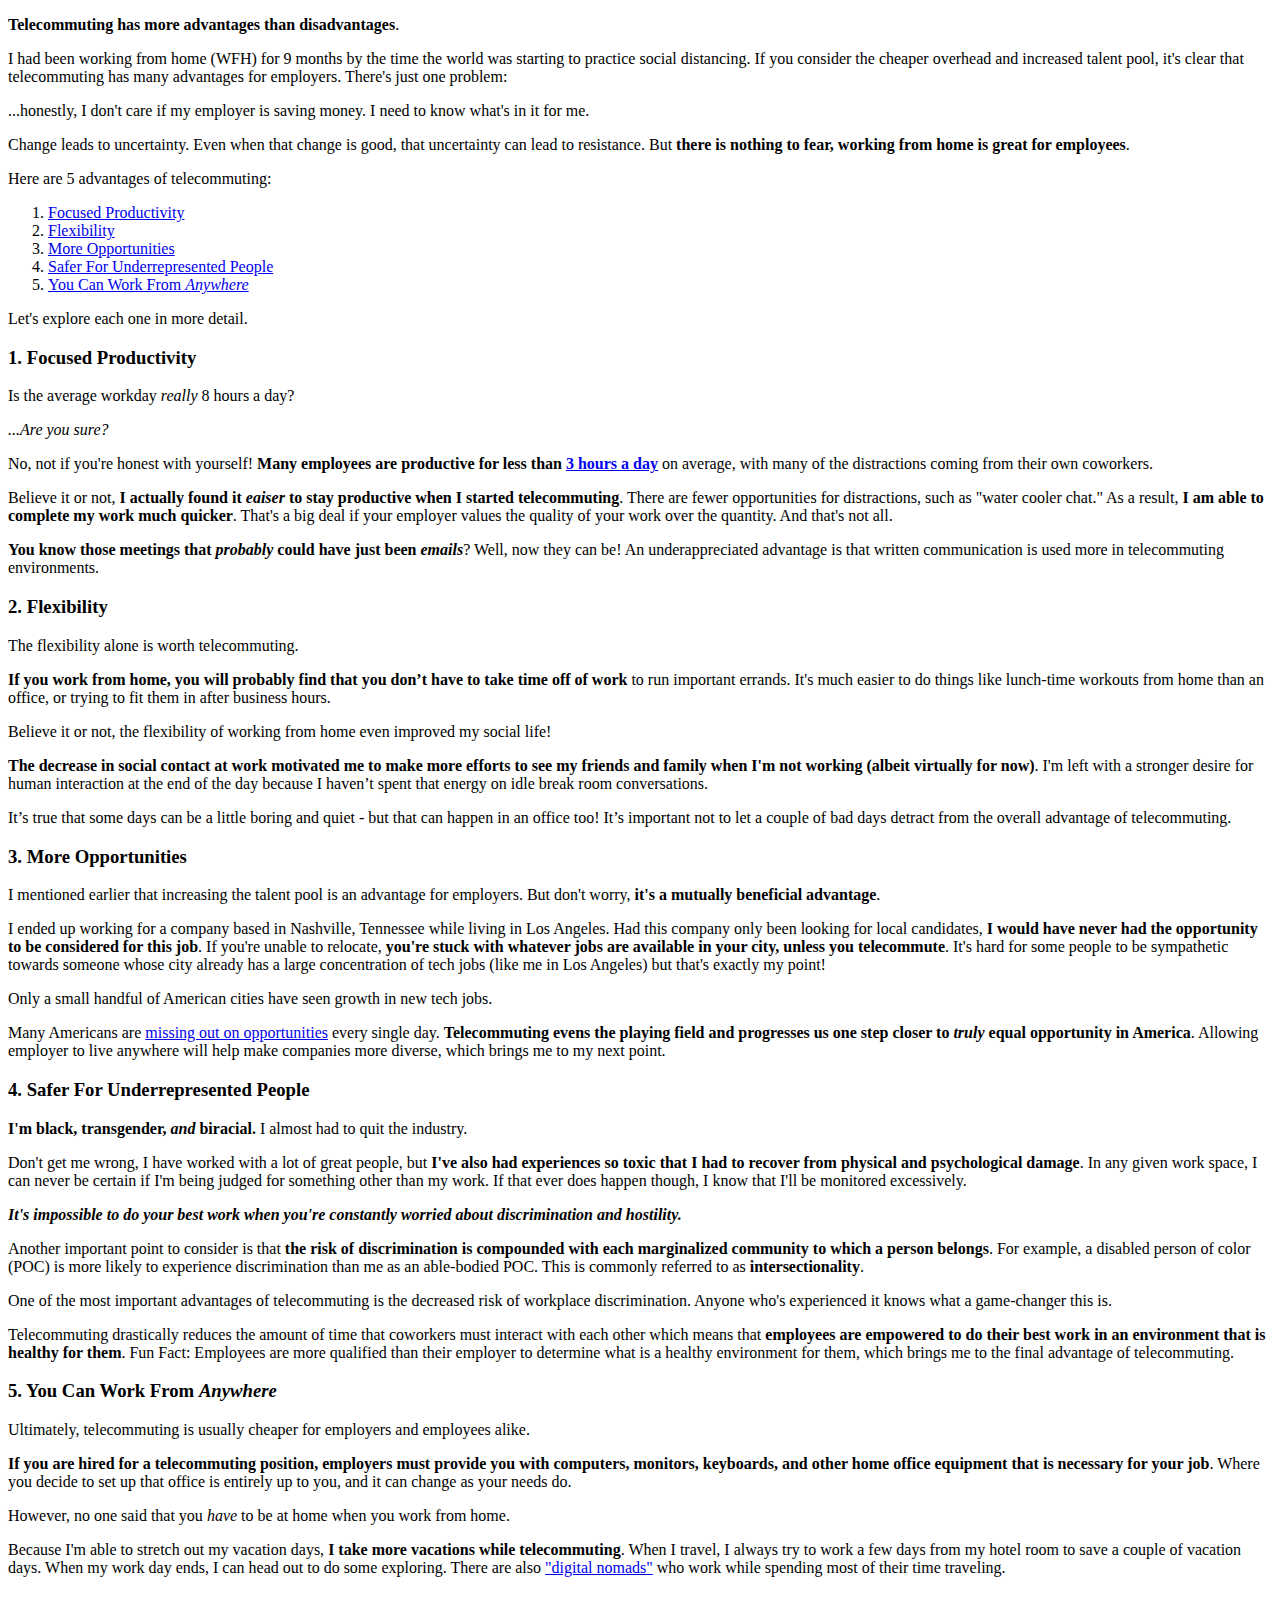
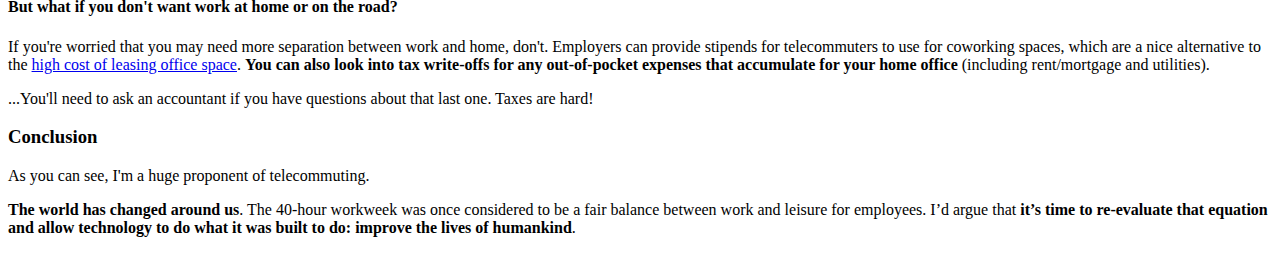
<file: blog/5-advantages-telecommuting.html>
<!DOCTYPE html>
<html lang="en">
<head>
    <meta charset="UTF-8">
    <meta http-equiv="X-UA-Compatible" content="IE=edge">
    <meta name="viewport" content="width=device-width, initial-scale=1.0">
    <title>5 Advantages of Telecommuting | Leo Yockey</title>
</head>
<body>
    <main>
        <p><strong>Telecommuting has more advantages than disadvantages</strong>.</p>
<p>I had been working from home (WFH) for 9 months by the time the world was starting to practice social distancing. If you consider the cheaper overhead and increased talent pool, it&#39;s clear that telecommuting has many advantages for employers. There&#39;s just one problem:</p>
<p>...honestly, I don&#39;t care if my employer is saving money. I need to know what&#39;s in it for me.</p>
<p>Change leads to uncertainty. Even when that change is good, that uncertainty can lead to resistance. But <strong>there is nothing to fear, working from home is great for employees</strong>.</p>
<p>Here are 5 advantages of telecommuting:</p>
<ol>
<li><a href="#focus">Focused Productivity</a></li>
<li><a href="#flexibility">Flexibility</a></li>
<li><a href="#opp">More Opportunities</a></li>
<li><a href="#safer">Safer For Underrepresented People</a></li>
<li><a href="#anywhere">You Can Work From <em>Anywhere</em></a></li>
</ol>
<p>Let&#39;s explore each one in more detail.</p>
<h3 id="1-focused-productivity-a-id-focus-">1. Focused Productivity <a id="focus" /></h3>
<p>Is the average workday <em>really</em> 8 hours a day?</p>
<p><em>...Are you sure?</em></p>
<p>No, not if you&#39;re honest with yourself! <strong>Many employees are productive for less than <a href="https://www.vouchercloud.com/resources/office-worker-productivity">3 hours a day</a></strong> on average, with many of the distractions coming from their own coworkers.</p>
<p>Believe it or not, <strong>I actually found it <em>eaiser</em> to stay productive when I started telecommuting</strong>. There are fewer opportunities for distractions, such as &quot;water cooler chat.&quot; As a result, <strong>I am able to complete my work much quicker</strong>. That&#39;s a big deal if your employer values the quality of your work over the quantity. And that&#39;s not all.</p>
<p><strong>You know those meetings that <em>probably</em> could have just been <em>emails</em></strong>? Well, now they can be! An underappreciated advantage is that written communication is used more in telecommuting environments.</p>
<h3 id="2-flexibility-a-id-flexibility-">2. Flexibility <a id="flexibility" /></h3>
<p>The flexibility alone is worth telecommuting.</p>
<p><strong>If you work from home, you will probably find that you don’t have to take time off of work</strong> to run important errands. It&#39;s much easier to do things like lunch-time workouts from home than an office, or trying to fit them in after business hours. </p>
<p>Believe it or not, the flexibility of working from home even improved my social life!</p>
<p><strong>The decrease in social contact at work motivated me to make more efforts to see my friends and family when I&#39;m not working (albeit virtually for now)</strong>. I&#39;m left with a stronger desire for human interaction at the end of the day because I haven’t spent that energy on idle break room conversations.</p>
<p>It’s true that some days can be a little boring and quiet - but that can happen in an office too! It’s important not to let a couple of bad days detract from the overall advantage of telecommuting.</p>
<h3 id="3-more-opportunities-a-id-opp-">3. More Opportunities <a id="opp" /></h3>
<p>I mentioned earlier that increasing the talent pool is an advantage for employers. But don&#39;t worry, <strong>it&#39;s a mutually beneficial advantage</strong>.</p>
<p>I ended up working for a company based in Nashville, Tennessee while living in Los Angeles. Had this company only been looking for local candidates, <strong>I would have never had the opportunity to be considered for this job</strong>. If you&#39;re unable to relocate, <strong>you&#39;re stuck with whatever jobs are available in your city, unless you telecommute</strong>. It&#39;s hard for some people to be sympathetic towards someone whose city already has a large concentration of tech jobs (like me in Los Angeles) but that&#39;s exactly my point!</p>
<p>Only a small handful of American cities have seen growth in new tech jobs.</p>
<p>Many Americans are <a href="https://www.vox.com/recode/2020/3/3/21158932/tech-job-growth-consolidation-brookings-cities-metros-digital-services">missing out on opportunities</a> every single day. <strong>Telecommuting evens the playing field and progresses us one step closer to <em>truly</em> equal opportunity in America</strong>. Allowing employer to live anywhere will help make companies more diverse, which brings me to my next point.</p>
<h3 id="4-safer-for-underrepresented-people-a-id-safer-">4. Safer For Underrepresented People <a id="safer" /></h3>
<p><strong>I&#39;m black, transgender, <em>and</em> biracial.</strong> I almost had to quit the industry.</p>
<p>Don&#39;t get me wrong, I have worked with a lot of great people, but <strong>I&#39;ve also had experiences so toxic that I had to recover from physical and psychological damage</strong>. In any given work space, I can never be certain if I&#39;m being judged for something other than my work. If that ever does happen though, I know that I&#39;ll be monitored excessively.</p>
<p><strong><em>It&#39;s impossible to do your best work when you&#39;re constantly worried about discrimination and hostility.</em></strong></p>
<p>Another important point to consider is that <strong>the risk of discrimination is compounded with each marginalized community to which a person belongs</strong>. For example, a disabled person of color (POC) is more likely to experience discrimination than me as an able-bodied POC. This is commonly referred to as <strong>intersectionality</strong>.</p>
<p>One of the most important advantages of telecommuting is the decreased risk of workplace discrimination. Anyone who&#39;s experienced it knows what a game-changer this is.</p>
<p>Telecommuting drastically reduces the amount of time that coworkers must interact with each other which means that <strong>employees are empowered to do their best work in an environment that is healthy for them</strong>. Fun Fact: Employees are more qualified than their employer to determine what is a healthy environment for them, which brings me to the final advantage of telecommuting.</p>
<h3 id="5-you-can-work-from-anywhere-a-id-anywhere-">5. You Can Work From <em>Anywhere</em> <a id="anywhere" /></h3>
<p>Ultimately, telecommuting is usually cheaper for employers and employees alike.</p>
<p><strong>If you are hired for a telecommuting position, employers must provide you with computers, monitors, keyboards, and other home office equipment that is necessary for your job</strong>. Where you decide to set up that office is entirely up to you, and it can change as your needs do.</p>
<p>However, no one said that you <em>have</em> to be at home when you work from home.</p>
<p>Because I&#39;m able to stretch out my vacation days, <strong>I take more vacations while telecommuting</strong>. When I travel, I always try to work a few days from my hotel room to save a couple of vacation days. When my work day ends, I can head out to do some exploring. There are also <a href="https://en.wikipedia.org/wiki/Digital_nomad">&quot;digital nomads&quot;</a> who work while spending most of their time traveling.</p>
<h4 id="but-what-if-you-don-t-want-work-at-home-or-on-the-road-">But what if you don&#39;t want work at home or on the road?</h4>
<p>If you&#39;re worried that you may need more separation between work and home, don&#39;t. Employers can provide stipends for telecommuters to use for coworking spaces, which are a nice alternative to the <a href="https://www.marketwatch.com/story/heres-how-much-your-company-pays-to-rent-office-space-2015-05-27">high cost of leasing office space</a>. <strong>You can also look into tax write-offs for any out-of-pocket expenses that accumulate for your home office</strong> (including rent/mortgage and utilities).</p>
<p>...You&#39;ll need to ask an accountant if you have questions about that last one. Taxes are hard!</p>
<h3 id="conclusion">Conclusion</h3>
<p>As you can see, I&#39;m a huge proponent of telecommuting. </p>
<p><strong>The world has changed around us</strong>. The 40-hour workweek was once considered to be a fair balance between work and leisure for employees. I’d argue that <strong>it’s time to re-evaluate that equation and allow technology to do what it was built to do: improve the lives of humankind</strong>.</p>

    </main>
</body>
</html>
</file>
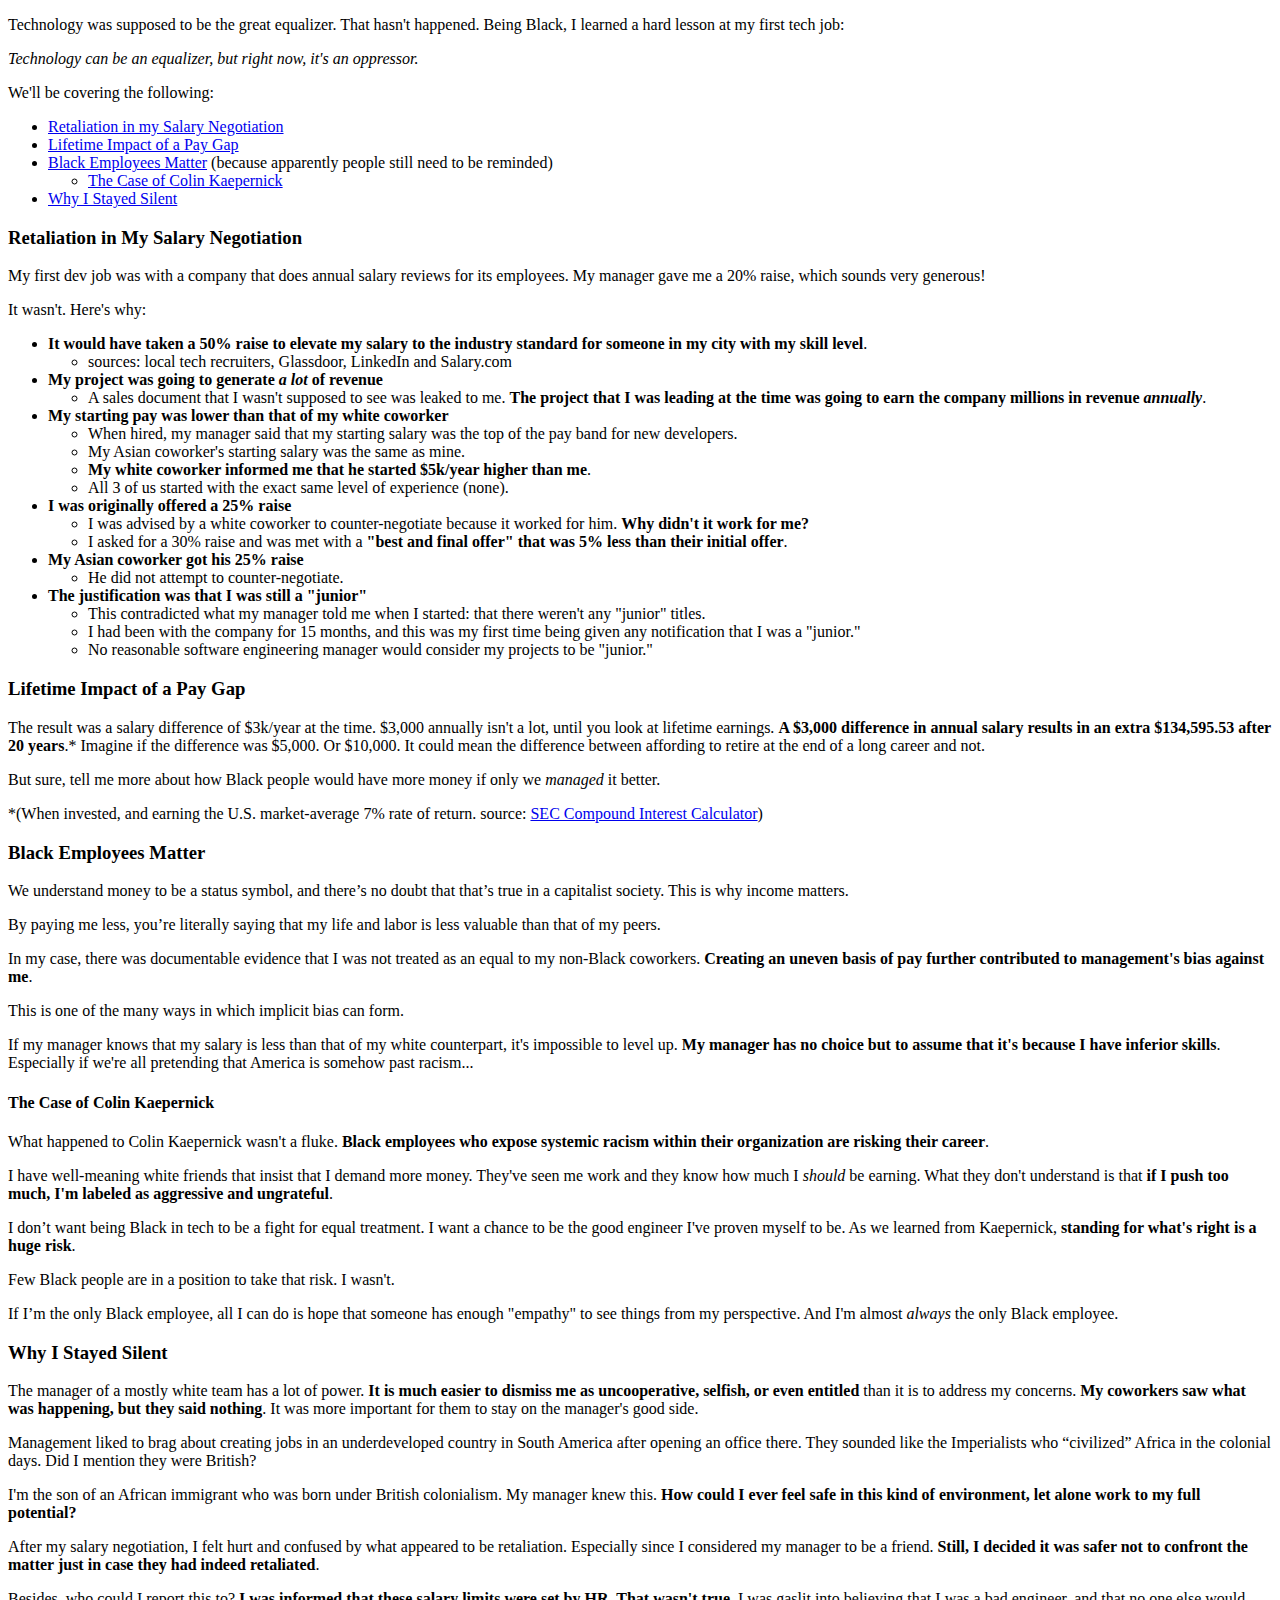
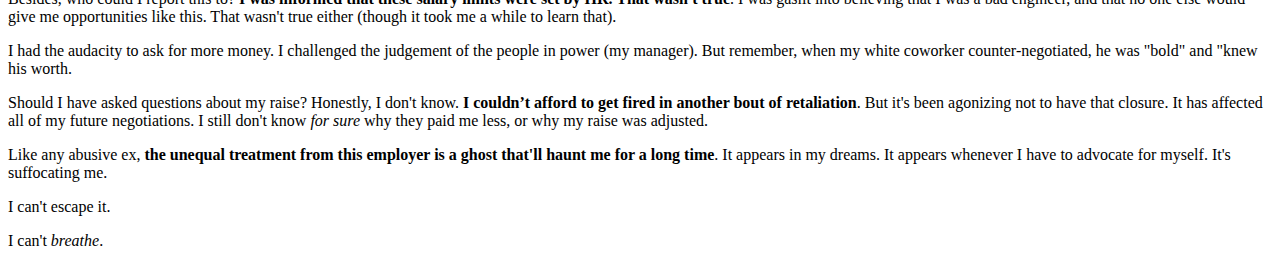
<file: blog/black-in-tech-pay-disparity.html>
<!DOCTYPE html>
<html lang="en">
<head>
    <meta charset="UTF-8">
    <meta http-equiv="X-UA-Compatible" content="IE=edge">
    <meta name="viewport" content="width=device-width, initial-scale=1.0">
    <title>Black in Tech - Was My Salary Fair? No. | Leo Yockey</title>
</head>
<body>
    <main>
        <p>Technology was supposed to be the great equalizer. That hasn&#39;t happened. Being Black, I learned a hard lesson at my first tech job:</p>
<p><em>Technology can be an equalizer, but right now, it&#39;s an oppressor.</em></p>
<p>We&#39;ll be covering the following:</p>
<ul>
<li><a href="#retaliation">Retaliation in my Salary Negotiation</a></li>
<li><a href="#impact">Lifetime Impact of a Pay Gap</a></li>
<li><a href="#bem">Black Employees Matter</a> (because apparently people still need to be reminded)<ul>
<li><a href="#kap">The Case of Colin Kaepernick</a></li>
</ul>
</li>
<li><a href="#silent">Why I Stayed Silent</a></li>
</ul>
<h3 id="retaliation-in-my-salary-negotiation-a-id-retaliation-">Retaliation in My Salary Negotiation <a id="retaliation" /></h3>
<p>My first dev job was with a company that does annual salary reviews for its employees. My manager gave me a 20% raise, which sounds very generous!</p>
<p>It wasn&#39;t. Here&#39;s why:</p>
<ul>
<li><strong>It would have taken a 50% raise to elevate my salary to the industry standard for someone in my city with my skill level</strong>.<ul>
<li>sources: local tech recruiters, Glassdoor, LinkedIn and Salary.com</li>
</ul>
</li>
<li><strong>My project was going to generate <em>a lot</em> of revenue</strong><ul>
<li>A sales document that I wasn&#39;t supposed to see was leaked to me. <strong>The project that I was leading at the time was going to earn the company millions in revenue <em>annually</em></strong>.</li>
</ul>
</li>
<li><strong>My starting pay was lower than that of my white coworker</strong><ul>
<li>When hired, my manager said that my starting salary was the top of the pay band for new developers.</li>
<li>My Asian coworker&#39;s starting salary was the same as mine.</li>
<li><strong>My white coworker informed me that he started $5k/year higher than me</strong>.</li>
<li>All 3 of us started with the exact same level of experience (none).</li>
</ul>
</li>
<li><strong>I was originally offered a 25% raise</strong><ul>
<li>I was advised by a white coworker to counter-negotiate because it worked for him. <strong>Why didn&#39;t it work for me?</strong></li>
<li>I asked for a 30% raise and was met with a <strong>&quot;best and final offer&quot; that was 5% less than their initial offer</strong>.</li>
</ul>
</li>
<li><strong>My Asian coworker got his 25% raise</strong><ul>
<li>He did not attempt to counter-negotiate.</li>
</ul>
</li>
<li><strong>The justification was that I was still a &quot;junior&quot;</strong><ul>
<li>This contradicted what my manager told me when I started: that there weren&#39;t any &quot;junior&quot; titles.</li>
<li>I had been with the company for 15 months, and this was my first time being given any notification that I was a &quot;junior.&quot;</li>
<li>No reasonable software engineering manager would consider my projects to be &quot;junior.&quot;</li>
</ul>
</li>
</ul>
<h3 id="lifetime-impact-of-a-pay-gap-a-id-impact-">Lifetime Impact of a Pay Gap <a id="impact" /></h3>
<p>The result was a salary difference of $3k/year at the time. $3,000 annually isn&#39;t a lot, until you look at lifetime earnings. <strong>A $3,000 difference in annual salary results in an extra $134,595.53 after 20 years</strong>.* Imagine if the difference was $5,000. Or $10,000. It could mean the difference between affording to retire at the end of a long career and not.</p>
<p>But sure, tell me more about how Black people would have more money if only we <em>managed</em> it better.</p>
<p>*(When invested, and earning the U.S. market-average 7% rate of return. source: <a href="https://www.investor.gov/financial-tools-calculators/calculators/compound-interest-calculator">SEC Compound Interest Calculator</a>)</p>
<h3 id="black-employees-matter-a-id-bem-">Black Employees Matter <a id="bem" /></h3>
<p>We understand money to be a status symbol, and there’s no doubt that that’s true in a capitalist society. This is why income matters.</p>
<p>By paying me less, you’re literally saying that my life and labor is less valuable than that of my peers.</p>
<p>In my case, there was documentable evidence that I was not treated as an equal to my non-Black coworkers. <strong>Creating an uneven basis of pay further contributed to management&#39;s bias against me</strong>.</p>
<p>This is one of the many ways in which implicit bias can form.</p>
<p>If my manager knows that my salary is less than that of my white counterpart, it&#39;s impossible to level up. <strong>My manager has no choice but to assume that it&#39;s because I have inferior skills</strong>. Especially if we&#39;re all pretending that America is somehow past racism...</p>
<h4 id="the-case-of-colin-kaepernick-a-id-kap-">The Case of Colin Kaepernick <a id="kap" /></h4>
<p>What happened to Colin Kaepernick wasn&#39;t a fluke. <strong>Black employees who expose systemic racism within their organization are risking their career</strong>.</p>
<p>I have well-meaning white friends that insist that I demand more money. They&#39;ve seen me work and they know how much I <em>should</em> be earning. What they don&#39;t understand is that <strong>if I push too much, I&#39;m labeled as aggressive and ungrateful</strong>.</p>
<p>I don’t want being Black in tech to be a fight for equal treatment. I want a chance to be the good engineer I&#39;ve proven myself to be. As we learned from Kaepernick, <strong>standing for what&#39;s right is a huge risk</strong>. </p>
<p>Few Black people are in a position to take that risk. I wasn&#39;t.</p>
<p>If I’m the only Black employee, all I can do is hope that someone has enough &quot;empathy&quot; to see things from my perspective. And I&#39;m almost <em>always</em> the only Black employee.</p>
<h3 id="why-i-stayed-silent-a-id-silent-">Why I Stayed Silent <a id="silent" /></h3>
<p>The manager of a mostly white team has a lot of power. <strong>It is much easier to dismiss me as uncooperative, selfish, or even entitled</strong> than it is to address my concerns. <strong>My coworkers saw what was happening, but they said nothing</strong>. It was more important for them to stay on the manager&#39;s good side.</p>
<p>Management liked to brag about creating jobs in an underdeveloped country in South America after opening an office there. They sounded like the Imperialists who “civilized” Africa in the colonial days. Did I mention they were British?</p>
<p>I&#39;m the son of an African immigrant who was born under British colonialism. My manager knew this. <strong>How could I ever feel safe in this kind of environment, let alone work to my full potential?</strong></p>
<p>After my salary negotiation, I felt hurt and confused by what appeared to be retaliation. Especially since I considered my manager to be a friend. <strong>Still, I decided it was safer not to confront the matter just in case they had indeed retaliated</strong>.</p>
<p>Besides, who could I report this to? <strong>I was informed that these salary limits were set by HR. That wasn&#39;t true</strong>. I was gaslit into believing that I was a bad engineer, and that no one else would give me opportunities like this. That wasn&#39;t true either (though it took me a while to learn that).</p>
<p>I had the audacity to ask for more money. I challenged the judgement of the people in power (my manager). But remember, when my white coworker counter-negotiated, he was &quot;bold&quot; and &quot;knew his worth.</p>
<p>Should I have asked questions about my raise? Honestly, I don&#39;t know. <strong>I couldn’t afford to get fired in another bout of retaliation</strong>. But it&#39;s been agonizing not to have that closure. It has affected all of my future negotiations. I still don&#39;t know <em>for sure</em> why they paid me less, or why my raise was adjusted.</p>
<p>Like any abusive ex, <strong>the unequal treatment from this employer is a ghost that&#39;ll haunt me for a long time</strong>. It appears in my dreams. It appears whenever I have to advocate for myself. It&#39;s suffocating me.</p>
<p>I can&#39;t escape it.</p>
<p>I can&#39;t <em>breathe</em>.</p>

    </main>
</body>
</html>
</file>
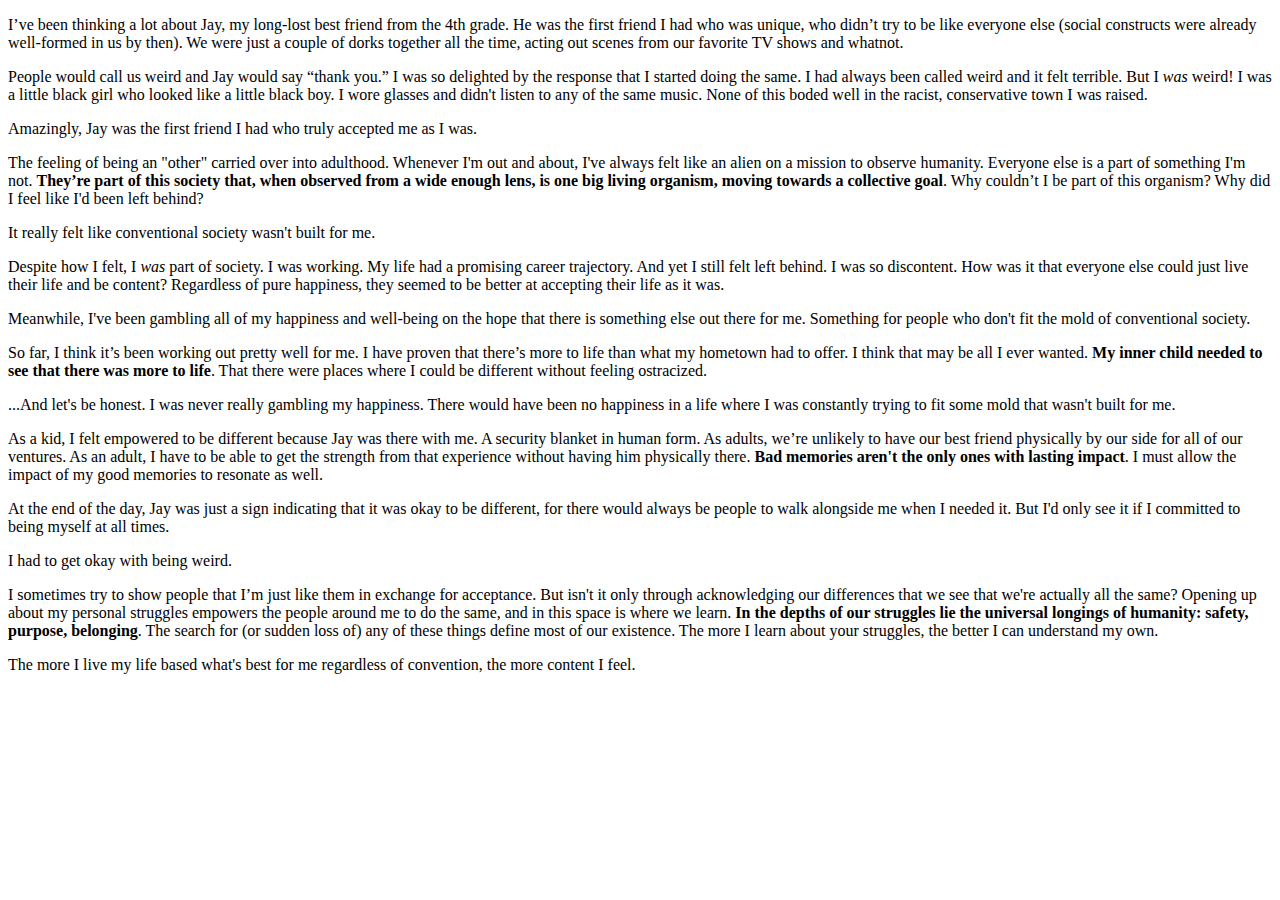
<file: blog/breaking-convention.html>
<!DOCTYPE html>
<html lang="en">
<head>
    <meta charset="UTF-8">
    <meta http-equiv="X-UA-Compatible" content="IE=edge">
    <meta name="viewport" content="width=device-width, initial-scale=1.0">
    <title>On Breaking Convention | Leo Yockey</title>
</head>
<body>
    <main>
        <p>I’ve been thinking a lot about Jay, my long-lost best friend from the 4th grade. He was the first friend I had who was unique, who didn’t try to be like everyone else (social constructs were already well-formed in us by then). We were just a couple of dorks together all the time, acting out scenes from our favorite TV shows and whatnot. </p>
<p>People would call us weird and Jay would say “thank you.” I was so delighted by the response that I started doing the same. I had always been called weird and it felt terrible. But I <em>was</em> weird! I was a little black girl who looked like a little black boy. I wore glasses and didn&#39;t listen to any of the same music. None of this boded well in the racist, conservative town I was raised.</p>
<p>Amazingly, Jay was the first friend I had who truly accepted me as I was.</p>
<p>The feeling of being an &quot;other&quot; carried over into adulthood. Whenever I&#39;m out and about, I&#39;ve always felt like an alien on a mission to observe humanity. Everyone else is a part of something I&#39;m not. <strong>They’re part of this society that, when observed from a wide enough lens, is one big living organism, moving towards a collective goal</strong>. Why couldn’t I be part of this organism? Why did I feel like I&#39;d been left behind?</p>
<p>It really felt like conventional society wasn&#39;t built for me.</p>
<p>Despite how I felt, I <em>was</em> part of society. I was working. My life had a promising career trajectory. And yet I still felt left behind. I was so discontent. How was it that everyone else could just live their life and be content? Regardless of pure happiness, they seemed to be better at accepting their life as it was.</p>
<p>Meanwhile, I&#39;ve been gambling all of my happiness and well-being on the hope that there is something else out there for me. Something for people who don&#39;t fit the mold of conventional society.</p>
<p>So far, I think it’s been working out pretty well for me. I have proven that there’s more to life than what my hometown had to offer. I think that may be all I ever wanted. <strong>My inner child needed to see that there was more to life</strong>. That there were places where I could be different without feeling ostracized.</p>
<p>...And let&#39;s be honest. I was never really gambling my happiness. There would have been no happiness in a life where I was constantly trying to fit some mold that wasn&#39;t built for me.</p>
<p>As a kid, I felt empowered to be different because Jay was there with me. A security blanket in human form. As adults, we’re unlikely to have our best friend physically by our side for all of our ventures. As an adult, I have to be able to get the strength from that experience without having him physically there. <strong>Bad memories aren&#39;t the only ones with lasting impact</strong>. I must allow the impact of my good memories to resonate as well.</p>
<p>At the end of the day, Jay was just a sign indicating that it was okay to be different, for there would always be people to walk alongside me when I needed it. But I&#39;d only see it if I committed to being myself at all times. </p>
<p>I had to get okay with being weird.</p>
<p>I sometimes try to show people that I’m just like them in exchange for acceptance. But isn&#39;t it only through acknowledging our differences that we see that we&#39;re actually all the same? Opening up about my personal struggles empowers the people around me to do the same, and in this space is where we learn. <strong>In the depths of our struggles lie the universal longings of humanity: safety, purpose, belonging</strong>. The search for (or sudden loss of) any of these things define most of our existence. The more I learn about your struggles, the better I can understand my own.</p>
<p>The more I live my life based what&#39;s best for me regardless of convention, the more content I feel.</p>
    </main>
</body>
</html>
</file>
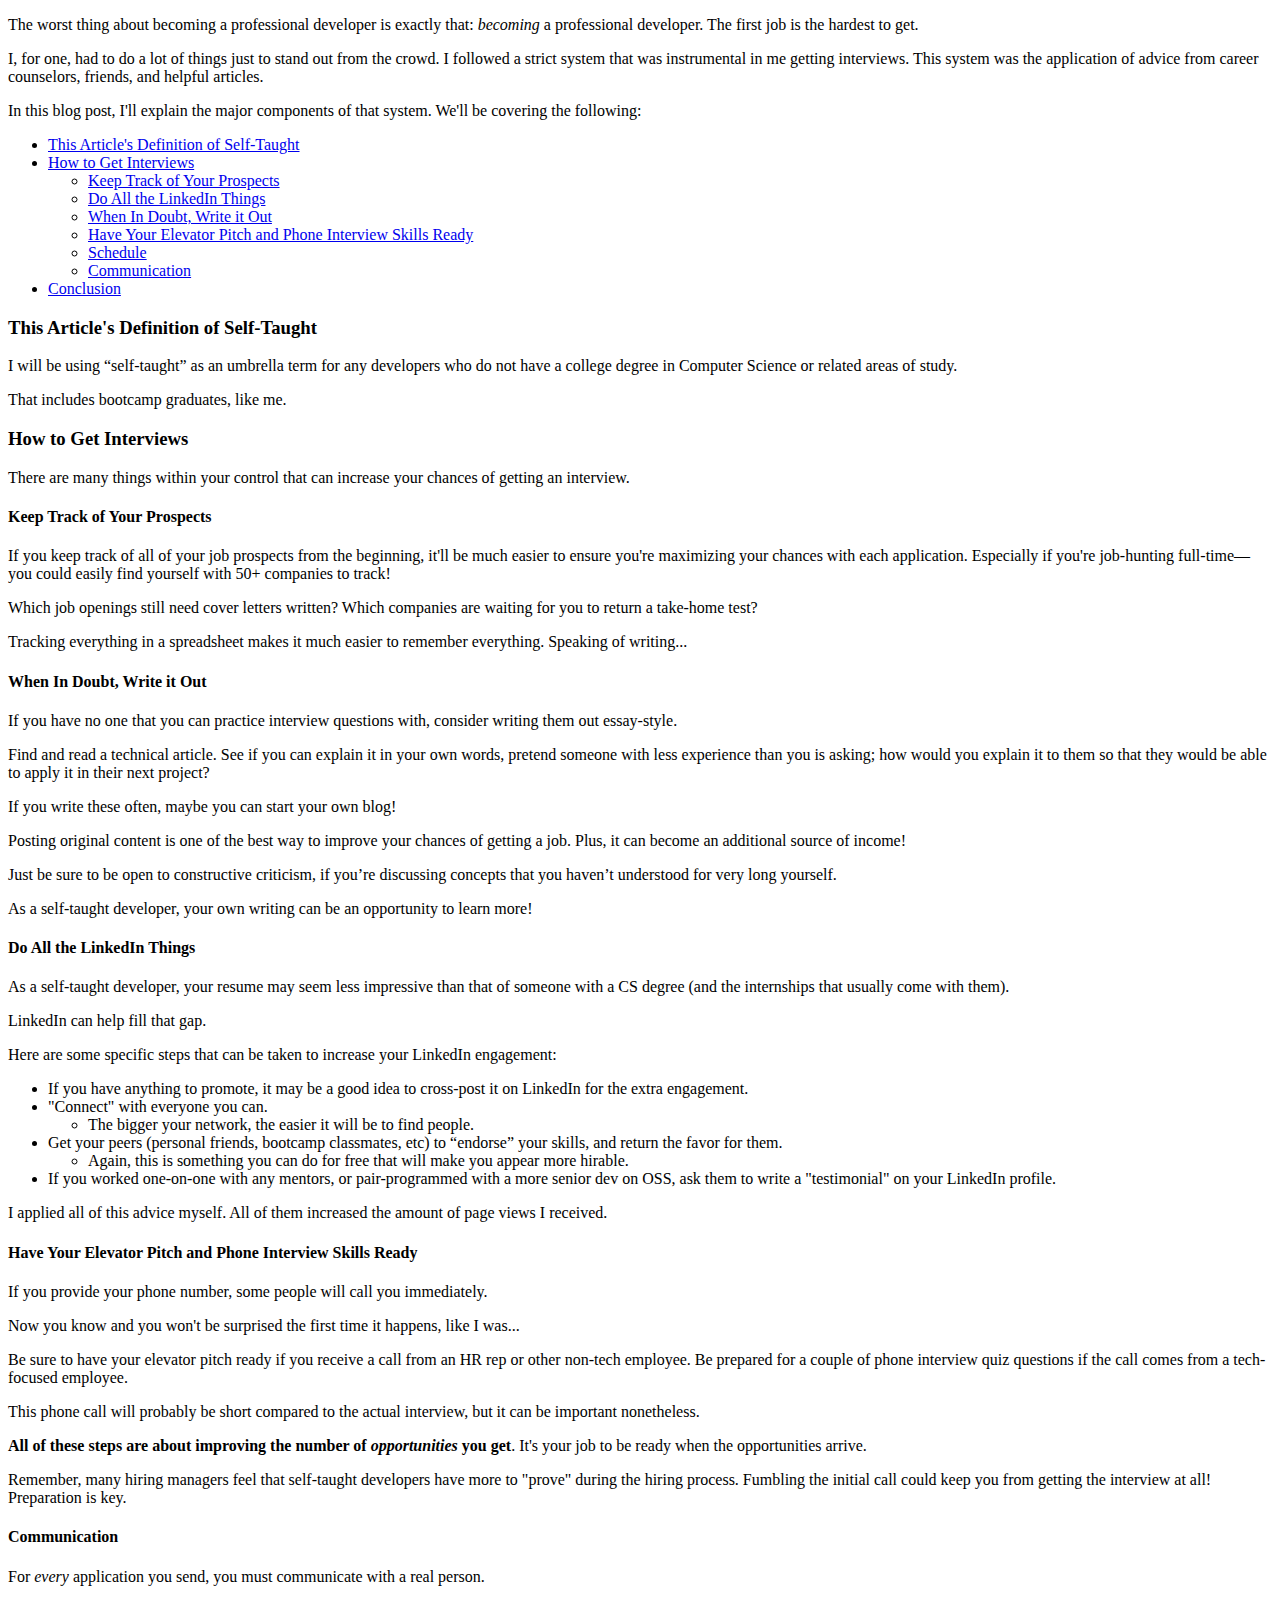
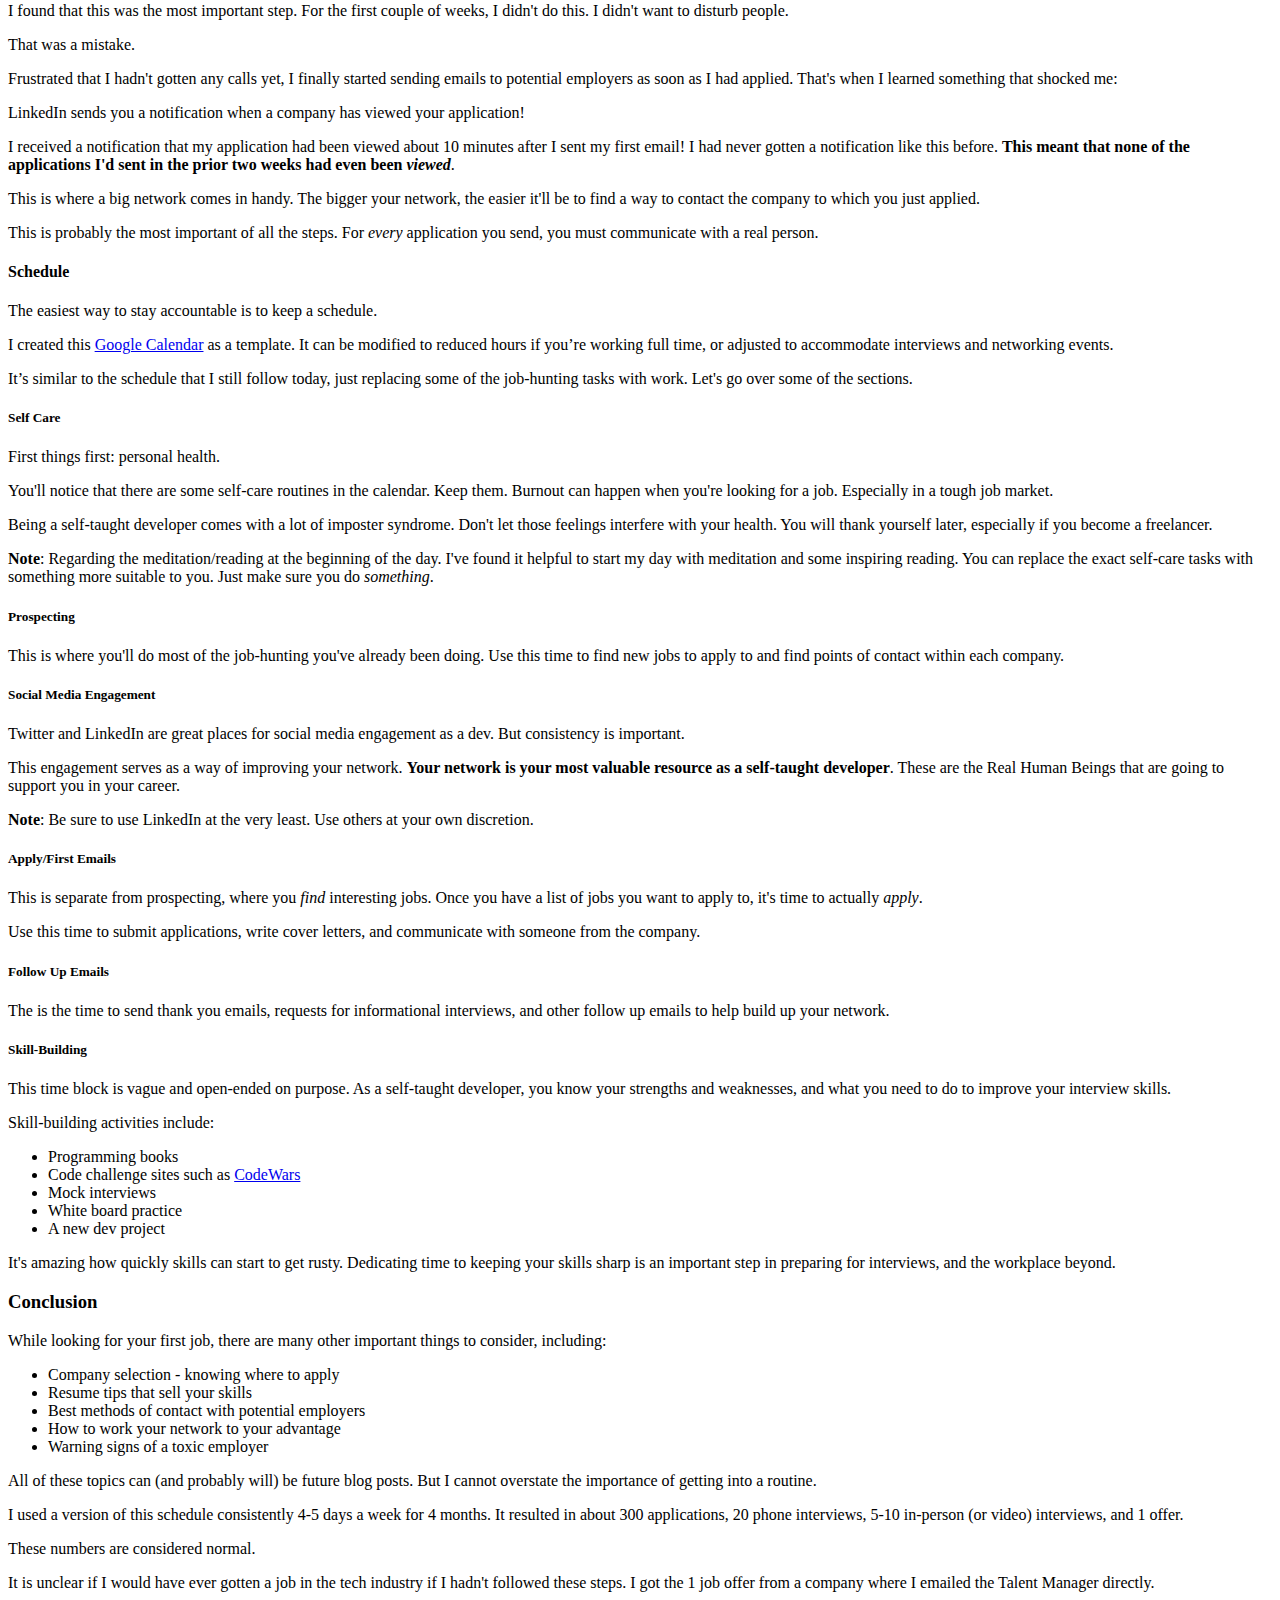
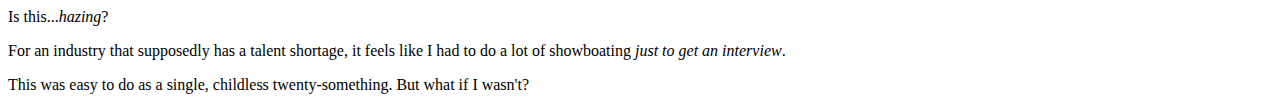
<file: blog/how-to-get-tech-interviews.html>
<!DOCTYPE html>
<html lang="en">
<head>
    <meta charset="UTF-8">
    <meta http-equiv="X-UA-Compatible" content="IE=edge">
    <meta name="viewport" content="width=device-width, initial-scale=1.0">
    <title>How to Get Interviews As a Self-Taught (or Bootcamp) Developer | Leo Yockey</title>
</head>
<body>
    <main>
        <p>The worst thing about becoming a professional developer is exactly that: <em>becoming</em> a professional developer. The first job is the hardest to get. </p>
<p>I, for one, had to do a lot of things just to stand out from the crowd. I followed a strict system that was instrumental in me getting interviews. This system was the application of advice from career counselors, friends, and helpful articles.</p>
<p>In this blog post, I&#39;ll explain the major components of that system. We&#39;ll be covering the following:</p>
<ul>
<li><a href="#def">This Article&#39;s Definition of Self-Taught</a></li>
<li><a href="#acct">How to Get Interviews</a><ul>
<li><a href="#track">Keep Track of Your Prospects</a></li>
<li><a href="#linkedin">Do All the LinkedIn Things</a></li>
<li><a href="#write">When In Doubt, Write it Out</a></li>
<li><a href="#ready">Have Your Elevator Pitch and Phone Interview Skills Ready</a></li>
<li><a href="#schedule">Schedule</a></li>
<li><a href="#communication">Communication</a></li>
</ul>
</li>
<li><a href="#conclusion">Conclusion</a></li>
</ul>
<h3 id="this-article-s-definition-of-self-taught-a-id-def-">This Article&#39;s Definition of Self-Taught <a id="def" /></h3>
<p>I will be using “self-taught” as an umbrella term for any developers who do not have a college degree in Computer Science or related areas of study.</p>
<p>That includes bootcamp graduates, like me.</p>
<h3 id="how-to-get-interviews-a-id-acct-">How to Get Interviews <a id="acct" /></h3>
<p>There are many things within your control that can increase your chances of getting an interview.</p>
<h4 id="keep-track-of-your-prospects-a-id-track-">Keep Track of Your Prospects <a id="track" /></h4>
<p>If you keep track of all of your job prospects from the beginning, it&#39;ll be much easier to ensure you&#39;re maximizing your chances with each application. Especially if you&#39;re job-hunting full-time—you could easily find yourself with 50+ companies to track!</p>
<p>Which job openings still need cover letters written? Which companies are waiting for you to return a take-home test? </p>
<p>Tracking everything in a spreadsheet makes it much easier to remember everything. Speaking of writing...</p>
<h4 id="when-in-doubt-write-it-out-a-id-write-">When In Doubt, Write it Out <a id="write" /></h4>
<p>If you have no one that you can practice interview questions with, consider writing them out essay-style. </p>
<p>Find and read a technical article. See if you can explain it in your own words, pretend someone with less experience than you is asking; how would you explain it to them so that they would be able to apply it in their next project?</p>
<p>If you write these often, maybe you can start your own blog! </p>
<p>Posting original content is one of the best way to improve your chances of getting a job. Plus, it can become an additional source of income!</p>
<p>Just be sure to be open to constructive criticism, if you’re discussing concepts that you haven’t understood for very long yourself. </p>
<p>As a self-taught developer, your own writing can be an opportunity to learn more!</p>
<h4 id="do-all-the-linkedin-things-a-id-linkedin-">Do All the LinkedIn Things <a id="linkedin" /></h4>
<p>As a self-taught developer, your resume may seem less impressive than that of someone with a CS degree (and the internships that usually come with them). </p>
<p>LinkedIn can help fill that gap. </p>
<p>Here are some specific steps that can be taken to increase your LinkedIn engagement:</p>
<ul>
<li>If you have anything to promote, it may be a good idea to cross-post it on LinkedIn for the extra engagement.</li>
<li>&quot;Connect&quot; with everyone you can. <ul>
<li>The bigger your network, the easier it will be to find people. </li>
</ul>
</li>
<li>Get your peers (personal friends, bootcamp classmates, etc) to “endorse” your skills, and return the favor for them. <ul>
<li>Again, this is something you can do for free that will make you appear more hirable.</li>
</ul>
</li>
<li>If you worked one-on-one with any mentors, or pair-programmed with a more senior dev on OSS, ask them to write a &quot;testimonial&quot; on your LinkedIn profile. </li>
</ul>
<p>I applied all of this advice myself. All of them increased the amount of page views I received.</p>
<h4 id="have-your-elevator-pitch-and-phone-interview-skills-ready-a-id-ready-">Have Your Elevator Pitch and Phone Interview Skills Ready <a id="ready" /></h4>
<p>If you provide your phone number, some people will call you immediately. </p>
<p>Now you know and you won&#39;t be surprised the first time it happens, like I was...</p>
<p>Be sure to have your elevator pitch ready if you receive a call from an HR rep or other non-tech employee. Be prepared for a couple of phone interview quiz questions if the call comes from a tech-focused employee. </p>
<p>This phone call will probably be short compared to the actual interview, but it can be important nonetheless. </p>
<p><strong>All of these steps are about improving the number of <em>opportunities</em> you get</strong>. It&#39;s your job to be ready when the opportunities arrive. </p>
<p>Remember, many hiring managers feel that self-taught developers have more to &quot;prove&quot; during the hiring process. Fumbling the initial call could keep you from getting the interview at all! Preparation is key.</p>
<h4 id="communication-a-id-communication-">Communication <a id="communication" /></h4>
<p>For <em>every</em> application you send, you must communicate with a real person.</p>
<p>I found that this was the most important step. For the first couple of weeks, I didn&#39;t do this. I didn&#39;t want to disturb people.</p>
<p>That was a mistake.</p>
<p>Frustrated that I hadn&#39;t gotten any calls yet, I finally started sending emails to potential employers as soon as I had applied. That&#39;s when I learned something that shocked me:</p>
<p>LinkedIn sends you a notification when a company has viewed your application!</p>
<p>I received a notification that my application had been viewed about 10 minutes after I sent my first email! I had never gotten a notification like this before. <strong>This meant that none of the applications I&#39;d sent in the prior two weeks had even been <em>viewed</em></strong>.</p>
<p>This is where a big network comes in handy. The bigger your network, the easier it&#39;ll be to find a way to contact the company to which you just applied.</p>
<p>This is probably the most important of all the steps. For <em>every</em> application you send, you must communicate with a real person.</p>
<h4 id="schedule-a-id-schedule-">Schedule <a id="schedule" /></h4>
<p>The easiest way to stay accountable is to keep a schedule.</p>
<p>I created this <a href="https://calendar.google.com/calendar/embed?src=c_kqdbaalakk2vbqq7e6fek0ucss%40group.calendar.google.com">Google Calendar</a> as a template. It can be modified to reduced hours if you’re working full time, or adjusted to accommodate interviews and networking events. </p>
<p>It’s similar to the schedule that I still follow today, just replacing some of the job-hunting tasks with work. Let&#39;s go over some of the sections.</p>
<h5 id="self-care-a-id-care-">Self Care <a id="care" /></h5>
<p>First things first: personal health.</p>
<p>You&#39;ll notice that there are some self-care routines in the calendar. Keep them. Burnout can happen when you&#39;re looking for a job. Especially in a tough job market.</p>
<p>Being a self-taught developer comes with a lot of imposter syndrome. Don&#39;t let those feelings interfere with your health. You will thank yourself later, especially if you become a freelancer.</p>
<p><strong>Note</strong>: Regarding the meditation/reading at the beginning of the day. I&#39;ve found it helpful to start my day with meditation and some inspiring reading. You can replace the exact self-care tasks with something more suitable to you. Just  make sure you do <em>something</em>.</p>
<h5 id="prospecting">Prospecting</h5>
<p>This is where you&#39;ll do most of the job-hunting you&#39;ve already been doing. Use this time to find new jobs to apply to and find points of contact within each company.</p>
<h5 id="social-media-engagement">Social Media Engagement</h5>
<p>Twitter and LinkedIn are great places for social media engagement as a dev.  But consistency is important.</p>
<p>This engagement serves as a way of improving your network. <strong>Your network is your most valuable resource as a self-taught developer</strong>. These are the Real Human Beings that are going to support you in your career.</p>
<p><strong>Note</strong>: Be sure to use LinkedIn at the very least. Use others at your own discretion.</p>
<h5 id="apply-first-emails">Apply/First Emails</h5>
<p>This is separate from prospecting, where you <em>find</em> interesting jobs. Once you have a list of jobs you want to apply to, it&#39;s time to actually <em>apply</em>.</p>
<p>Use this time to submit applications, write cover letters, and communicate with someone from the company.</p>
<h5 id="follow-up-emails">Follow Up Emails</h5>
<p>The is the time to send thank you emails, requests for informational interviews, and other follow up emails to help build up your network.</p>
<h5 id="skill-building">Skill-Building</h5>
<p>This time block is vague and open-ended on purpose. As a self-taught developer, you know your strengths and weaknesses, and what you need to do to improve your interview skills.</p>
<p>Skill-building activities include:</p>
<ul>
<li>Programming books</li>
<li>Code challenge sites such as <a href="https://www.codewars.com/">CodeWars</a></li>
<li>Mock interviews</li>
<li>White board practice</li>
<li>A new dev project</li>
</ul>
<p>It&#39;s amazing how quickly skills can start to get rusty. Dedicating time to keeping your skills sharp is an important step in preparing for interviews, and the workplace beyond.</p>
<h3 id="conclusion-a-id-conclusion-">Conclusion <a id="conclusion" /></h3>
<p>While looking for your first job, there are many other important things to consider, including:</p>
<ul>
<li>Company selection - knowing where to apply</li>
<li>Resume tips that sell your skills</li>
<li>Best methods of contact with potential employers</li>
<li>How to work your network to your advantage</li>
<li>Warning signs of a toxic employer</li>
</ul>
<p>All of these topics can (and probably will) be future blog posts. But I cannot overstate the importance of getting into a routine.</p>
<p>I used a version of this schedule consistently 4-5 days a week for 4 months. It resulted in about 300 applications, 20 phone interviews, 5-10 in-person (or video) interviews, and 1 offer. </p>
<p>These numbers are considered normal.</p>
<p>It is unclear if I would have ever gotten a job in the tech industry if I hadn&#39;t followed these steps. I got the 1 job offer from a company where I emailed the Talent Manager directly.</p>
<p>Is this...<em>hazing</em>?</p>
<p>For an industry that supposedly has a talent shortage, it feels like I had to do a lot of showboating <em>just to get an interview</em>.</p>
<p>This was easy to do as a single, childless twenty-something. But what if I wasn&#39;t?</p>
    </main>
</body>
</html>
</file>
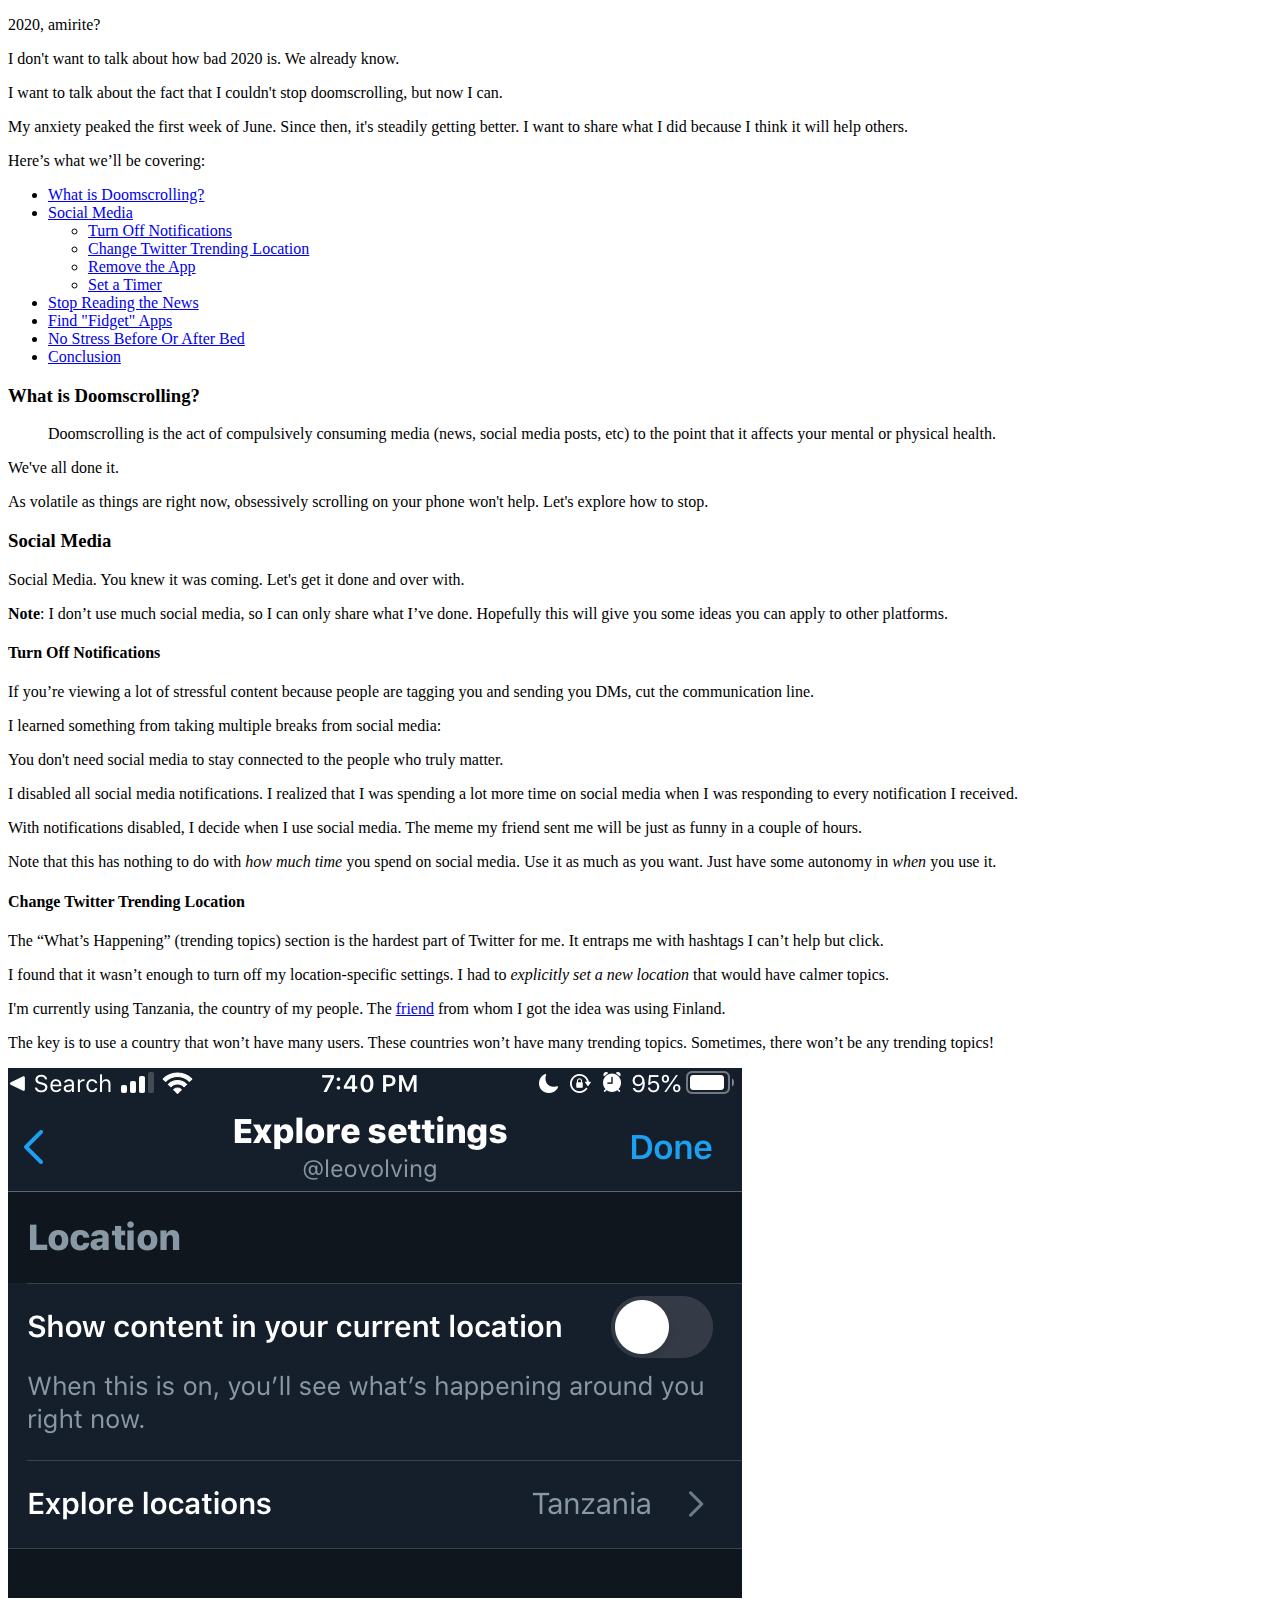
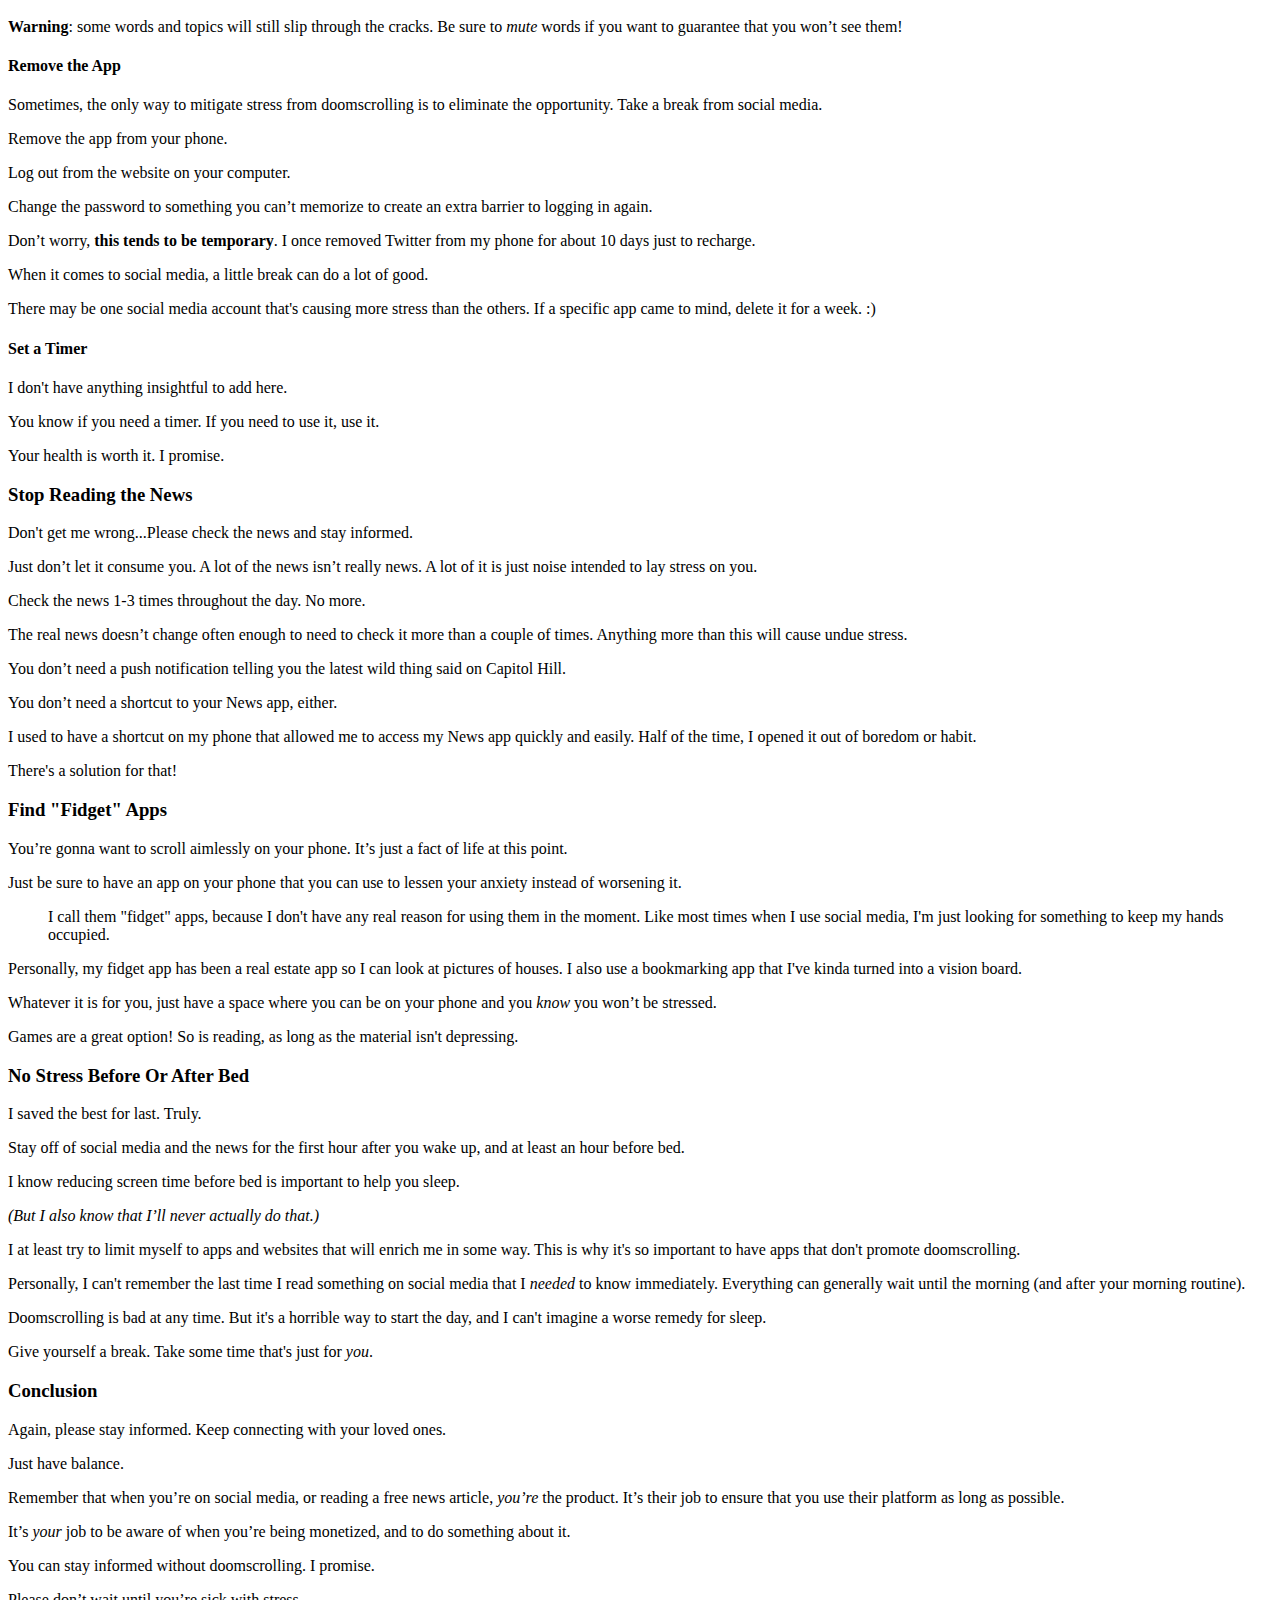
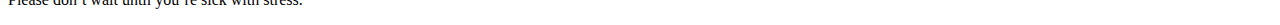
<file: blog/how-to-stop-doomscrolling.html>
<!DOCTYPE html>
<html lang="en">
<head>
    <meta charset="UTF-8">
    <meta http-equiv="X-UA-Compatible" content="IE=edge">
    <meta name="viewport" content="width=device-width, initial-scale=1.0">
    <title>How to Stop 'Doomscrolling,' For Real | Leo Yockey</title>
</head>
<body>
    <main>
        <p>2020, amirite?</p>
<p>I don&#39;t want to talk about how bad 2020 is. We already know.</p>
<p>I want to talk about the fact that I couldn&#39;t stop doomscrolling, but now I can.</p>
<p>My anxiety peaked the first week of June. Since then, it&#39;s steadily getting better. I want to share what I did because I think it will help others.</p>
<p>Here’s what we’ll be covering:</p>
<ul>
<li><a href="#def">What is Doomscrolling?</a></li>
<li><a href="#social">Social Media</a><ul>
<li><a href="#notifications">Turn Off Notifications</a></li>
<li><a href="#twitter-location">Change Twitter Trending Location</a></li>
<li><a href="#remove">Remove the App</a></li>
<li><a href="#timer">Set a Timer</a></li>
</ul>
</li>
<li><a href="#news">Stop Reading the News</a></li>
<li><a href="#fidget">Find &quot;Fidget&quot; Apps</a></li>
<li><a href="#bed">No Stress Before Or After Bed</a></li>
<li><a href="#conclusion">Conclusion</a></li>
</ul>
<h3 id="what-is-doomscrolling-a-id-def-">What is Doomscrolling? <a id="def" /></h3>
<blockquote>
<p>Doomscrolling is the act of compulsively consuming media (news, social media posts, etc) to the point that it affects your mental or physical health.</p>
</blockquote>
<p>We&#39;ve all done it.</p>
<p>As volatile as things are right now, obsessively scrolling on your phone won&#39;t help. Let&#39;s explore how to stop.</p>
<h3 id="social-media-a-id-social-">Social Media <a id="social" /></h3>
<p>Social Media. You knew it was coming. Let&#39;s get it done and over with.</p>
<p><strong>Note</strong>: I don’t use much social media, so I can only share what I’ve done. Hopefully this will give you some ideas you can apply to other platforms. </p>
<h4 id="turn-off-notifications-a-id-notifications-">Turn Off Notifications <a id="notifications" /></h4>
<p>If you’re viewing a lot of stressful content because people are tagging you and sending you DMs, cut the communication line.</p>
<p>I learned something from taking multiple breaks from social media:</p>
<p>You don&#39;t need social media to stay connected to the people who truly matter.</p>
<p>I disabled all social media notifications. I realized that I was spending a lot more time on social media when I was responding to every notification I received.</p>
<p>With notifications disabled, I decide when I use social media. The meme my friend sent me will be just as funny in a couple of hours.</p>
<p>Note that this has nothing to do with <em>how much time</em> you spend on social media. Use it as much as you want. Just have some autonomy in <em>when</em> you use it.</p>
<h4 id="change-twitter-trending-location-a-id-twitter-location-">Change Twitter Trending Location <a id="twitter-location" /></h4>
<p>The “What’s Happening” (trending topics) section is the hardest part of Twitter for me. It entraps me with hashtags I can’t help but click.</p>
<p>I found that it wasn’t enough to turn off my location-specific settings. I had to <em>explicitly set a new location</em> that would have calmer topics.</p>
<p>I&#39;m currently using Tanzania, the country of my people. The <a href="https://shannonsketches.myportfolio.com/">friend</a> from whom I got the idea was using Finland.</p>
<p>The key is to use a country that won’t have many users. These countries won’t have many trending topics. Sometimes, there won’t be any trending topics!</p>
<p><img src="../pics/doomscrolling-0.PNG" alt="screenshot of &quot;Explore settings&quot; in the Twitter iOS app. &quot;Show Content in your current location&quot; setting is disabled; &quot;Explore locations&quot; setting is set to Tanzania."></p>
<p><strong>Warning</strong>: some words and topics will still slip through the cracks. Be sure to <em>mute</em> words if you want to guarantee that you won’t see them!</p>
<h4 id="remove-the-app-a-id-remove-">Remove the App <a id="remove" /></h4>
<p>Sometimes, the only way to mitigate stress from doomscrolling is to eliminate the opportunity. Take a break from social media.</p>
<p>Remove the app from your phone.</p>
<p>Log out from the website on your computer.</p>
<p>Change the password to something you can’t memorize to create an extra barrier to logging in again.</p>
<p>Don’t worry, <strong>this tends to be temporary</strong>. I once removed Twitter from my phone for about 10 days just to recharge. </p>
<p>When it comes to social media, a little break can do a lot of good.</p>
<p>There may be one social media account that&#39;s causing more stress than the others. If a specific app came to mind, delete it for a week. :)</p>
<h4 id="set-a-timer-a-id-timer-">Set a Timer <a id="timer" /></h4>
<p>I don&#39;t have anything insightful to add here.</p>
<p>You know if you need a timer. If you need to use it, use it.</p>
<p>Your health is worth it. I promise.</p>
<h3 id="stop-reading-the-news-a-id-news-">Stop Reading the News <a id="news" /></h3>
<p>Don&#39;t get me wrong...Please check the news and stay informed. </p>
<p>Just don’t let it consume you. A lot of the news isn’t really news. A lot of it is just noise intended to lay stress on you.</p>
<p>Check the news 1-3 times throughout the day. No more.</p>
<p>The real news doesn’t change often enough to need to check it more than a couple of times. Anything more than this will cause undue stress.</p>
<p><a id="skip-1" /></p>
<p>You don’t need a push notification telling you the latest wild thing said on Capitol Hill.</p>
<p>You don’t need a shortcut to your News app, either.</p>
<p>I used to have a shortcut on my phone that allowed me to access my News app quickly and easily. Half of the time, I opened it out of boredom or habit. </p>
<p>There&#39;s a solution for that!</p>
<h3 id="find-fidget-apps-a-id-fidget-">Find &quot;Fidget&quot; Apps <a id="fidget" /></h3>
<p>You’re gonna want to scroll aimlessly on your phone. It’s just a fact of life at this point.</p>
<p>Just be sure to have an app on your phone that you can use to lessen your anxiety instead of worsening it.</p>
<blockquote>
<p>I call them &quot;fidget&quot; apps, because I don&#39;t have any real reason for using them in the moment. Like most times when I use social media, I&#39;m just looking for something to keep my hands occupied.</p>
</blockquote>
<p>Personally, my fidget app has been a real estate app so I can look at pictures of houses. I also use a bookmarking app that I&#39;ve kinda turned into a vision board.</p>
<p>Whatever it is for you, just have a space where you can be on your phone and you <em>know</em> you won’t be stressed.</p>
<p>Games are a great option! So is reading, as long as the material isn&#39;t depressing.</p>
<h3 id="no-stress-before-or-after-bed-a-id-bed-">No Stress Before Or After Bed <a id="bed" /></h3>
<p>I saved the best for last. Truly.</p>
<p>Stay off of social media and the news for the first hour after you wake up, and at least an hour before bed.</p>
<p>I know reducing screen time before bed is important to help you sleep.</p>
<p><em>(But I also know that I’ll never actually do that.)</em></p>
<p>I at least try to limit myself to apps and websites that will enrich me in some way. This is why it&#39;s so important to have apps that don&#39;t promote doomscrolling.</p>
<p>Personally, I can&#39;t remember the last time I read something on social media that I <em>needed</em> to know immediately. Everything can generally wait until the morning (and after your morning routine).</p>
<p>Doomscrolling is bad at any time. But it&#39;s a horrible way to start the day, and I can&#39;t imagine a worse remedy for sleep.</p>
<p>Give yourself a break. Take some time that&#39;s just for <em>you</em>.</p>
<h3 id="conclusion-a-id-conclusion-">Conclusion <a id="conclusion" /></h3>
<p>Again, please stay informed. Keep connecting with your loved ones.</p>
<p>Just have balance.</p>
<p>Remember that when you’re on social media, or reading a free news article, <em>you’re</em> the product. It’s their job to ensure that you use their platform as long as possible.</p>
<p>It’s <em>your</em> job to be aware of when you’re being monetized, and to do something about it.</p>
<p>You can stay informed without doomscrolling. I promise.</p>
<p>Please don’t wait until you’re sick with stress.</p>
    </main>
</body>
</html>
</file>
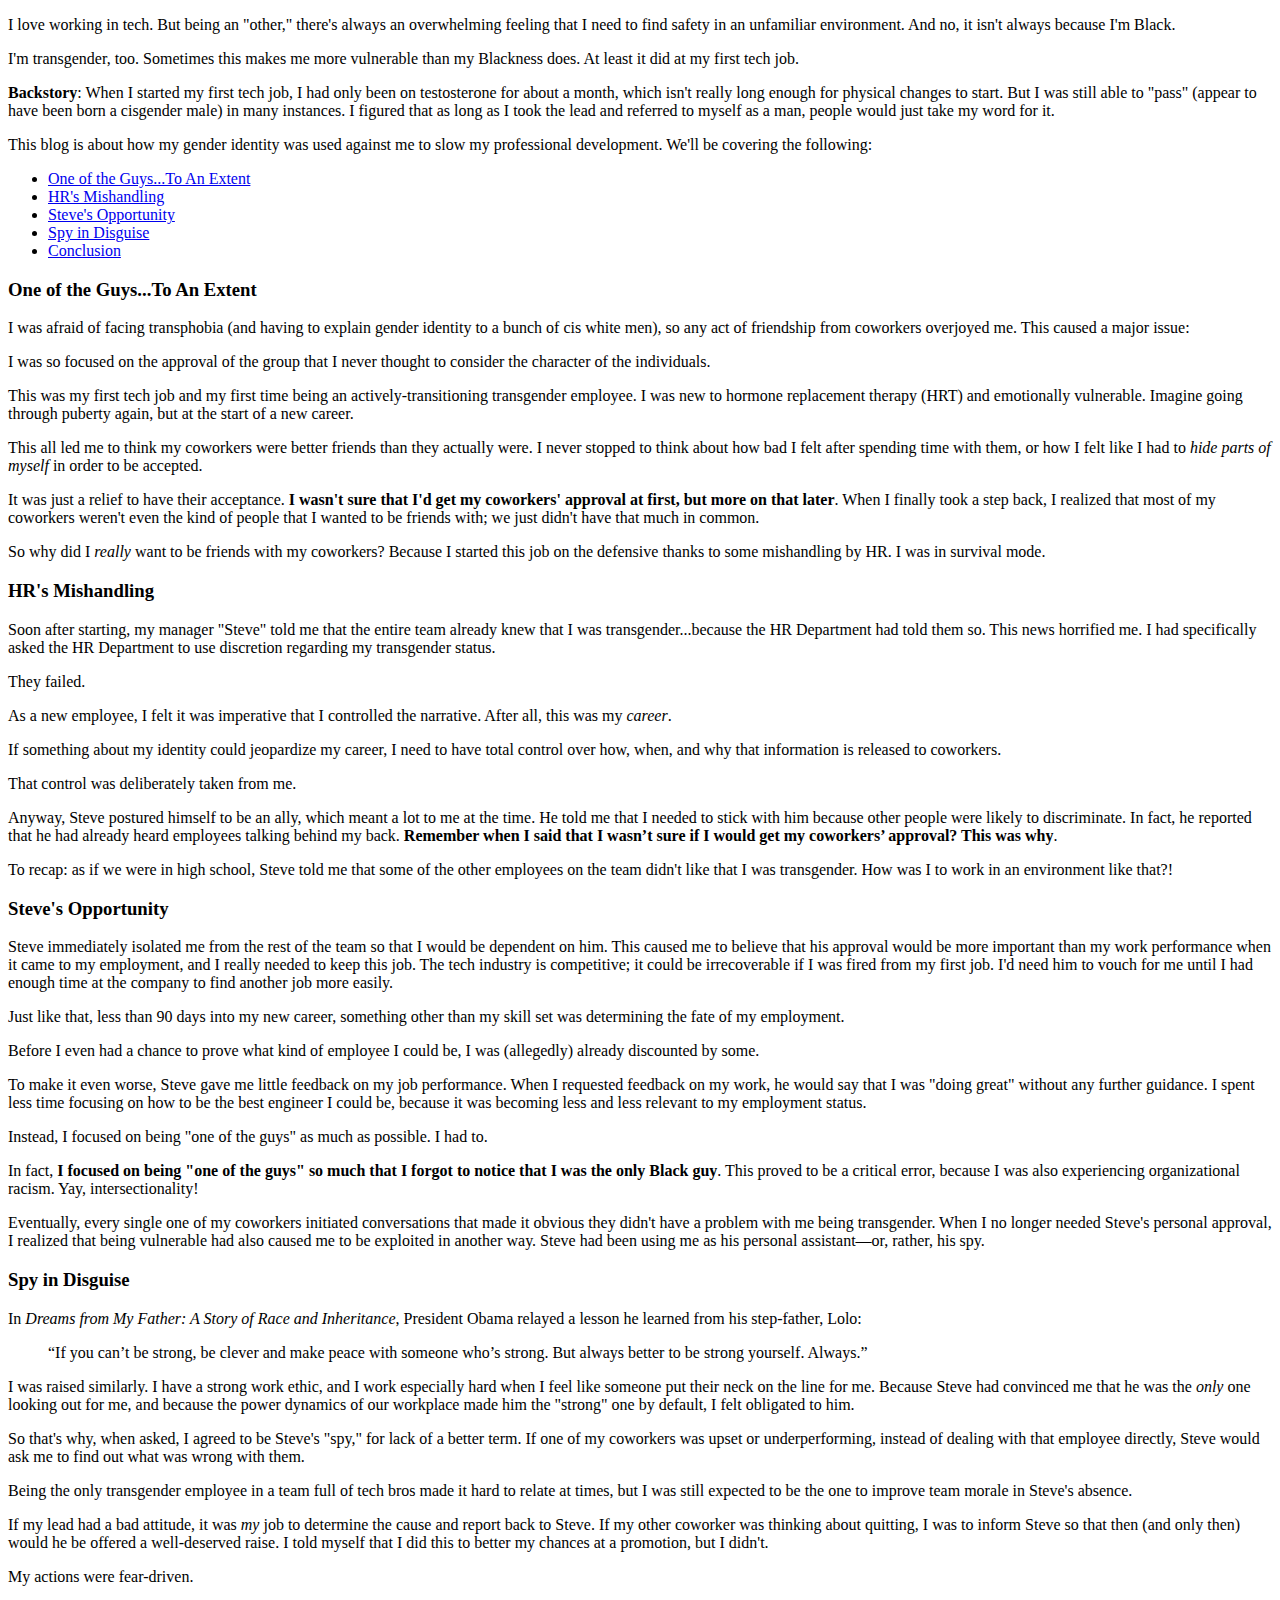
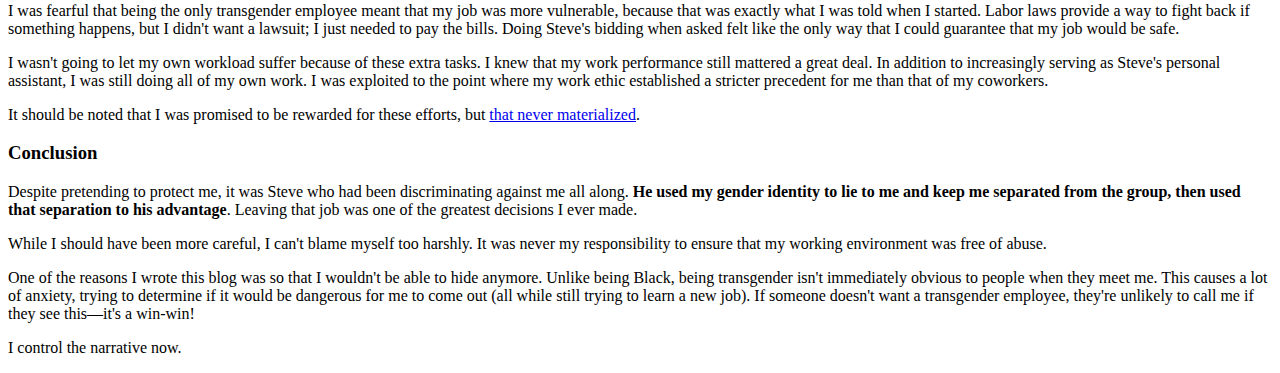
<file: blog/trans-tech-trauma.html>
<!DOCTYPE html>
<html lang="en">
<head>
    <meta charset="UTF-8">
    <meta http-equiv="X-UA-Compatible" content="IE=edge">
    <meta name="viewport" content="width=device-width, initial-scale=1.0">
    <title>Transgender Employee - From Vulnerable to Exploited | Leo Yockey</title>
</head>
<body>
    <main>
        <p>I love working in tech. But being an &quot;other,&quot; there&#39;s always an overwhelming feeling that I need to find safety in an unfamiliar environment. And no, it isn&#39;t always because I&#39;m Black.</p>
<p>I&#39;m transgender, too. Sometimes this makes me more vulnerable than my Blackness does. At least it did at my first tech job.</p>
<p><strong>Backstory</strong>: When I started my first tech job, I had only been on testosterone for about a month, which isn&#39;t really long enough for physical changes to start. But I was still able to &quot;pass&quot; (appear to have been born a cisgender male) in many instances. I figured that as long as I took the lead and referred to myself as a man, people would just take my word for it.</p>
<p>This blog is about how my gender identity was used against me to slow my professional development. We&#39;ll be covering the following:</p>
<ul>
<li><a href="#guys">One of the Guys...To An Extent</a></li>
<li><a href="#hr">HR&#39;s Mishandling</a></li>
<li><a href="#tommy">Steve&#39;s Opportunity</a></li>
<li><a href="#spy">Spy in Disguise</a></li>
<li><a href="#conclusion">Conclusion</a></li>
</ul>
<h3 id="one-of-the-guys-to-an-extent-a-id-guys-">One of the Guys...To An Extent <a id="guys" /></h3>
<p>I was afraid of facing transphobia (and having to explain gender identity to a bunch of cis white men), so any act of friendship from coworkers overjoyed me. This caused a major issue:</p>
<p>I was so focused on the approval of the group that I never thought to consider the character of the individuals.</p>
<p>This was my first tech job and my first time being an actively-transitioning transgender employee. I was new to hormone replacement therapy (HRT) and emotionally vulnerable. Imagine going through puberty again, but at the start of a new career.</p>
<p> This all led me to think my coworkers were better friends than they actually were. I never stopped to think about how bad I felt after spending time with them, or how I felt like I had to <em>hide parts of myself</em> in order to be accepted. </p>
<p>It was just a relief to have their acceptance. <strong>I wasn&#39;t sure that I&#39;d get my coworkers&#39; approval at first, but more on that later</strong>. When I finally took a step back, I realized that most of my coworkers weren&#39;t even the kind of people that I wanted to be friends with; we just didn&#39;t have that much in common.</p>
<p>So why did I <em>really</em> want to be friends with my coworkers? Because I started this job on the defensive thanks to some mishandling by HR. I was in survival mode.</p>
<h3 id="hr-s-mishandling-a-id-hr-">HR&#39;s Mishandling <a id="hr" /></h3>
<p>Soon after starting, my manager &quot;Steve&quot; told me that the entire team already knew that I was transgender...because the HR Department had told them so. This news horrified me. I had specifically asked the HR Department to use discretion regarding my transgender status.</p>
<p>They failed. </p>
<p>As a new employee, I felt it was imperative that I controlled the narrative. After all, this was my <em>career</em>.</p>
<p>If something about my identity could jeopardize my career, I need to have total control over how, when, and why that information is released to coworkers.</p>
<p>That control was deliberately taken from me.</p>
<p>Anyway, Steve postured himself to be an ally, which meant a lot to me at the time. He told me that I needed to stick with him because other people were likely to discriminate. In fact, he reported that he had already heard employees talking behind my back. <strong>Remember when I said that I wasn’t sure if I would get my coworkers’ approval? This was why</strong>.</p>
<p>To recap: as if we were in high school, Steve told me that some of the other employees on the team didn&#39;t like that I was transgender. How was I to work in an environment like that?!</p>
<h3 id="steve-s-opportunity-a-id-tommy-">Steve&#39;s Opportunity <a id="tommy" /></h3>
<p>Steve immediately isolated me from the rest of the team so that I would be dependent on him. This caused me to believe that his approval would be more important than my work performance when it came to my employment, and I really needed to keep this job. The tech industry is competitive; it could be irrecoverable if I was fired from my first job. I&#39;d need him to vouch for me until I had enough time at the company to find another job more easily.</p>
<p>Just like that, less than 90 days into my new career, something other than my skill set was determining the fate of my employment.</p>
<p>Before I even had a chance to prove what kind of employee I could be, I was (allegedly) already discounted by some. </p>
<p>To make it even worse, Steve gave me little feedback on my job performance. When I requested feedback on my work, he would say that I was &quot;doing great&quot; without any further guidance. I spent less time focusing on how to be the best engineer I could be, because it was becoming less and less relevant to my employment status. </p>
<p>Instead, I focused on being &quot;one of the guys&quot; as much as possible. I had to.</p>
<p>In fact, <strong>I focused on being &quot;one of the guys&quot; so much that I forgot to notice that I was the only Black guy</strong>. This proved to be a critical error, because I was also experiencing organizational racism. Yay, intersectionality!</p>
<p>Eventually, every single one of my coworkers initiated conversations that made it obvious they didn&#39;t have a problem with me being transgender. When I no longer needed Steve&#39;s personal approval, I realized that being vulnerable had also caused me to be exploited in another way. Steve had been using me as his personal assistant—or, rather, his spy.</p>
<h3 id="spy-in-disguise-a-id-spy-">Spy in Disguise <a id="spy" /></h3>
<p>In <em>Dreams from My Father: A Story of Race and Inheritance</em>, President Obama relayed a lesson he learned from his step-father, Lolo:</p>
<blockquote>
<p>“If you can’t be strong, be clever and make peace with someone who’s strong. But always better to be strong yourself. Always.”</p>
</blockquote>
<p>I was raised similarly. I have a strong work ethic, and I work especially hard when I feel like someone put their neck on the line for me. Because Steve had convinced me that he was the <em>only</em> one looking out for me, and because the power dynamics of our workplace made him the &quot;strong&quot; one by default, I felt obligated to him. </p>
<p>So that&#39;s why, when asked, I agreed to be Steve&#39;s &quot;spy,&quot; for lack of a better term. If one of my coworkers was upset or underperforming, instead of dealing with that employee directly, Steve would ask me to find out what was wrong with them.</p>
<p>Being the only transgender employee in a team full of tech bros made it hard to relate at times, but I was still expected to be the one to improve team morale in Steve&#39;s absence.</p>
<p>If my lead had a bad attitude, it was <em>my</em> job to determine the cause and report back to Steve. If my other coworker was thinking about quitting, I was to inform Steve so that then (and only then) would he be offered a well-deserved raise. I told myself that I did this to better my chances at a promotion, but I didn&#39;t. </p>
<p>My actions were fear-driven. </p>
<p>I was fearful that being the only transgender employee meant that my job was more vulnerable, because that was exactly what I was told when I started. Labor laws provide a way to fight back if something happens, but I didn&#39;t want a lawsuit; I just needed to pay the bills. Doing Steve&#39;s bidding when asked felt like the only way that I could guarantee that my job would be safe.</p>
<p>I wasn&#39;t going to let my own workload suffer because of these extra tasks. I knew that my work performance still mattered a great deal. In addition to increasingly serving as Steve&#39;s personal assistant, I was still doing all of my own work. I was exploited to the point where my work ethic established a stricter precedent for me than that of my coworkers. </p>
<p>It should be noted that I was promised to be rewarded for these efforts, but <a href="./black-in-tech-pay-disparity.html">that never materialized</a>.</p>
<h3 id="conclusion-a-id-conclusion-">Conclusion <a id="conclusion" /></h3>
<p>Despite pretending to protect me, it was Steve who had been discriminating against me all along.  <strong>He used my gender identity to lie to me and keep me separated from the group, then used that separation to his advantage</strong>. Leaving that job was one of the greatest decisions I ever made.</p>
<p>While I should have been more careful, I can&#39;t blame myself too harshly. It was never my responsibility to ensure that my working environment was free of abuse.</p>
<p>One of the reasons I wrote this blog was so that I wouldn&#39;t be able to hide anymore. Unlike being Black, being transgender isn&#39;t immediately obvious to people when they meet me. This causes a lot of anxiety, trying to determine if it would be dangerous for me to come out (all while still trying to learn a new job). If someone doesn&#39;t want a transgender employee, they&#39;re unlikely to call me if they see this—it&#39;s a win-win!</p>
<p>I control the narrative now.</p>
    </main>
</body>
</html>
</file>
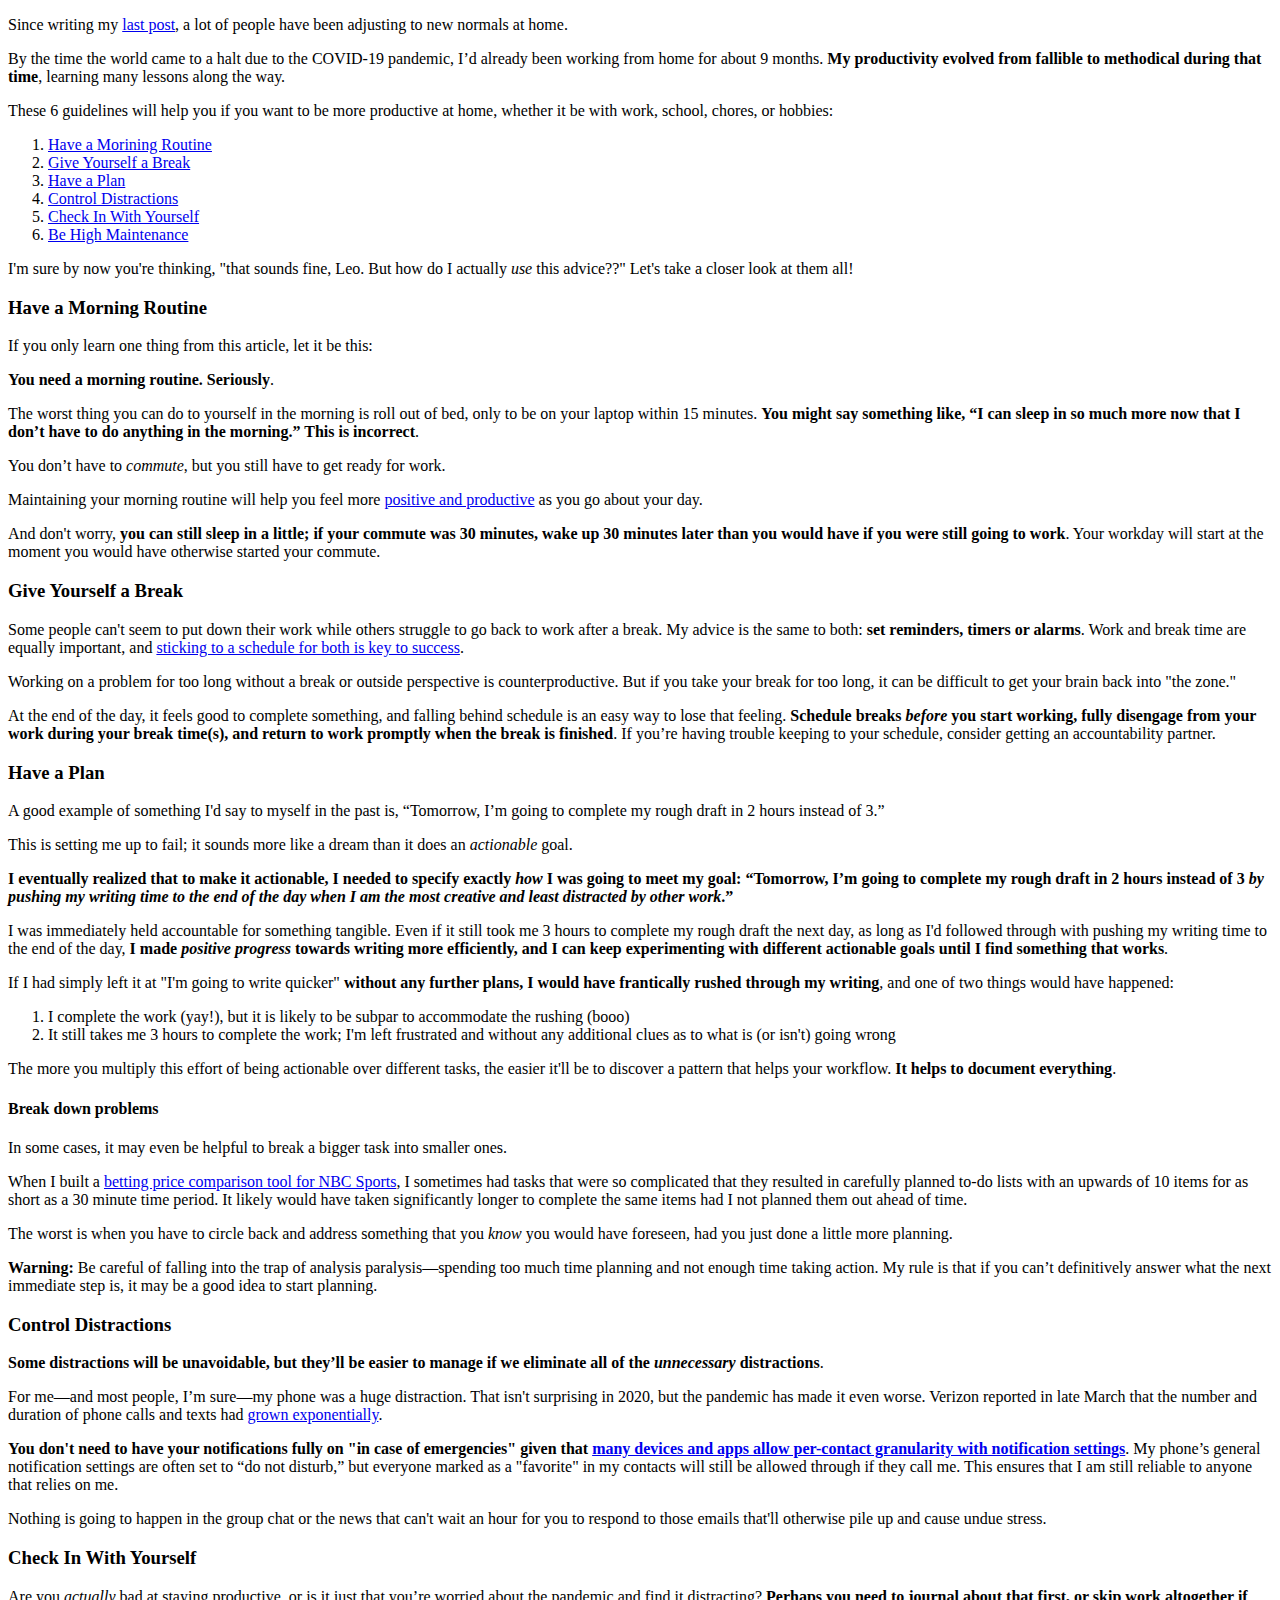
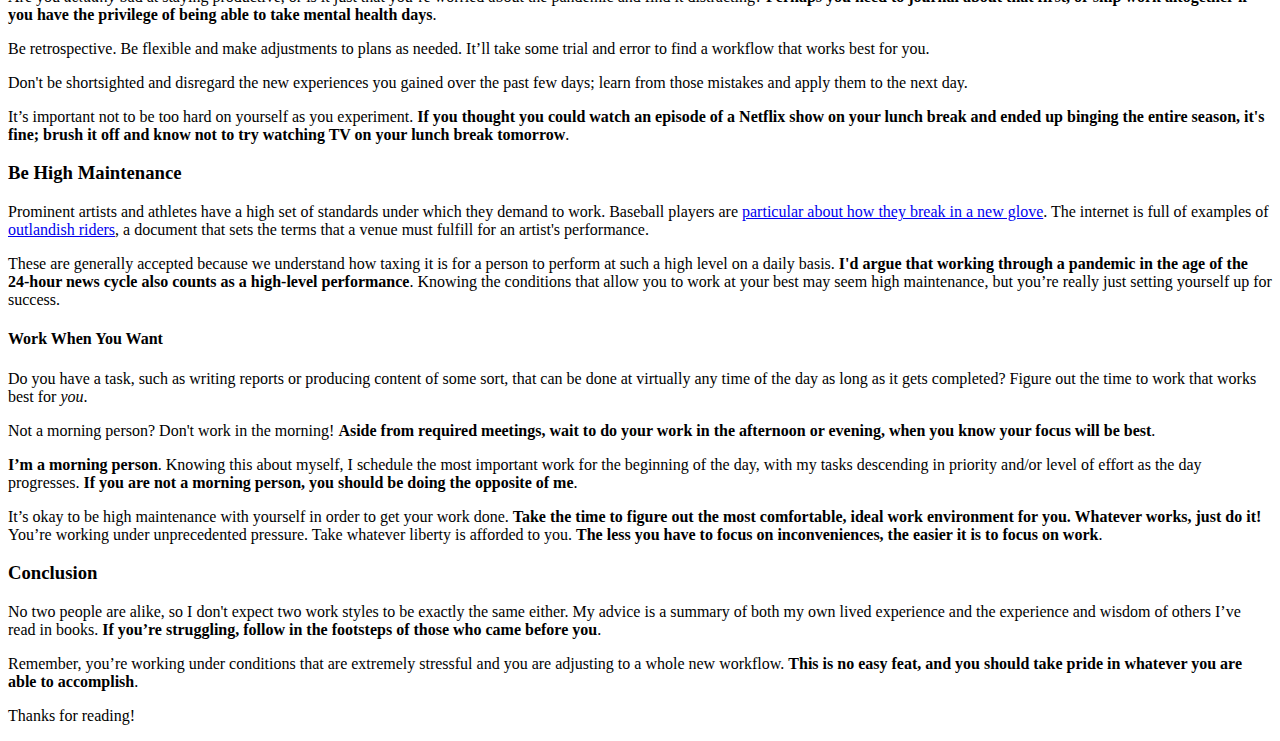
<file: blog/ultimate-guide-productive-at-home.html>
<!DOCTYPE html>
<html lang="en">
<head>
    <meta charset="UTF-8">
    <meta http-equiv="X-UA-Compatible" content="IE=edge">
    <meta name="viewport" content="width=device-width, initial-scale=1.0">
    <title>The Ultimate Guide to Being Productive at Home | Leo Yockey</title>
</head>
<body>
    <main>
        <p>Since writing my <a href="./5-advantages-telecommuting.html">last post</a>, a lot of people have been adjusting to new normals at home. </p>
<p>By the time the world came to a halt due to the COVID-19 pandemic, I’d already been working from home for about 9 months. <strong>My productivity evolved from fallible to methodical during that time</strong>, learning many lessons along the way.</p>
<p>These 6 guidelines will help you if you want to be more productive at home, whether it be with work, school, chores, or hobbies:</p>
<ol>
<li><a href="#morning">Have a Morining Routine</a></li>
<li><a href="#break">Give Yourself a Break</a></li>
<li><a href="#plan">Have a Plan</a></li>
<li><a href="#distractions">Control Distractions</a></li>
<li><a href="#retro">Check In With Yourself</a></li>
<li><a href="#hm">Be High Maintenance</a></li>
</ol>
<p>I&#39;m sure by now you&#39;re thinking, &quot;that sounds fine, Leo. But how do I actually <em>use</em> this advice??&quot; Let&#39;s take a closer look at them all!</p>
<h3 id="have-a-morning-routine-a-id-morning-">Have a Morning Routine <a id="morning" /></h3>
<p>If you only learn one thing from this article, let it be this: </p>
<p><strong>You need a morning routine. Seriously</strong>.</p>
<p>The worst thing you can do to yourself in the morning is roll out of bed, only to be on your laptop within 15 minutes. <strong>You might say something like, “I can sleep in so much more now that I don’t have to do anything in the morning.” This is incorrect</strong>.</p>
<p>You don’t have to <em>commute</em>, but you still have to get ready for work.</p>
<p>Maintaining your morning routine will help you feel more <a href="https://www.nami.org/blogs/nami-blog/august-2017/the-power-of-a-morning-routine">positive and productive</a> as you go about your day.</p>
<p>And don&#39;t worry, <strong>you can still sleep in a little; if your commute was 30 minutes, wake up 30 minutes later than you would have if you were still going to work</strong>. Your workday will start at the moment you would have otherwise started your commute.</p>
<h3 id="give-yourself-a-break-a-id-break-">Give Yourself a Break <a id="break" /></h3>
<p>Some people can&#39;t seem to put down their work while others struggle to go back to work after a break. My advice is the same to both: <strong>set reminders, timers or alarms</strong>. Work and break time are equally important, and <a href="https://time.com/3518053/perfect-break/">sticking to a schedule for both is key to success</a>.</p>
<p>Working on a problem for too long without a break or outside perspective is counterproductive. But if you take your break for too long, it can be difficult to get your brain back into &quot;the zone.&quot;</p>
<p>At the end of the day, it feels good to complete something, and falling behind schedule is an easy way to lose that feeling. <strong>Schedule breaks <em>before</em> you start working, fully disengage from your work during your break time(s), and return to work promptly when the break is finished</strong>. If you’re having trouble keeping to your schedule, consider getting an accountability partner.</p>
<h3 id="have-a-plan-a-id-plan-">Have a Plan <a id="plan" /></h3>
<p>A good example of something I&#39;d say to myself in the past is, “Tomorrow, I’m going to complete my rough draft in 2 hours instead of 3.”</p>
<p>This is setting me up to fail; it sounds more like a dream than it does an <em>actionable</em> goal.</p>
<p><strong>I eventually realized that to make it actionable, I needed to specify exactly <em>how</em> I was going to meet my goal: “Tomorrow, I’m going to complete my rough draft in 2 hours instead of 3 <em>by pushing my writing time to the end of the day when I am the most creative and least distracted by other work</em>.”</strong></p>
<p>I was immediately held accountable for something tangible. Even if it still took me 3 hours to complete my rough draft the next day, as long as I&#39;d followed through with pushing my writing time to the end of the day, <strong>I made <em>positive progress</em> towards writing more efficiently, and I can keep experimenting with different actionable goals until I find something that works</strong>.</p>
<p>If I had simply left it at &quot;I&#39;m going to write quicker&quot; <strong>without any further plans, I would have frantically rushed through my writing</strong>, and one of two things would have happened: </p>
<ol>
<li>I complete the work (yay!), but it is likely to be subpar to accommodate the rushing (booo)</li>
<li>It still takes me 3 hours to complete the work; I&#39;m left frustrated and without any additional clues as to what is (or isn&#39;t) going wrong</li>
</ol>
<p>The more you multiply this effort of being actionable over different tasks, the easier it&#39;ll be to discover a pattern that helps your workflow. <strong>It helps to document everything</strong>.</p>
<h4 id="break-down-problems">Break down problems</h4>
<p> In some cases, it may even be helpful to break a bigger task into smaller ones.</p>
<p>When I built a <a href="https://nbcsports.com/odds">betting price comparison tool for NBC Sports</a>, I sometimes had tasks that were so complicated that they resulted in carefully planned to-do lists with an upwards of 10 items for as short as a 30 minute time period. It likely would have taken significantly longer to complete the same items had I not planned them out ahead of time.</p>
<p>The worst is when you have to circle back and address something that you <em>know</em> you would have foreseen, had you just done a little more planning.</p>
<p><strong>Warning:</strong> Be careful of falling into the trap of analysis paralysis—spending too much time planning and not enough time taking action. My rule is that if you can’t definitively answer what the next immediate step is, it may be a good idea to start planning.</p>
<h3 id="control-distractions-a-id-distractions-">Control Distractions <a id="distractions" /></h3>
<p><strong>Some distractions will be unavoidable, but they’ll be easier to manage if we eliminate all of the <em>unnecessary</em> distractions</strong>.</p>
<p>For me—and most people, I’m sure—my phone was a huge distraction. That isn&#39;t surprising in 2020, but the pandemic has made it even worse. Verizon reported in late March that the number and duration of phone calls and texts had <a href="https://www.cnbc.com/2020/03/27/verizon-ceo-amid-covid19-cell-calls-hit-highs-only-seen-at-peak-times.html">grown exponentially</a>.</p>
<p><strong>You don&#39;t need to have your notifications fully on &quot;in case of emergencies&quot; given that <a href="https://www.nytimes.com/2020/02/05/technology/personaltech/control-phone-notifications.html">many devices and apps allow per-contact granularity with notification settings</a></strong>. My phone’s general notification settings are often set to “do not disturb,” but everyone marked as a &quot;favorite&quot; in my contacts will still be allowed through if they call me. This ensures that I am still reliable to anyone that relies on me.</p>
<p>Nothing is going to happen in the group chat or the news that can&#39;t wait an hour for you to respond to those emails that&#39;ll otherwise pile up and cause undue stress.</p>
<h3 id="check-in-with-yourself-a-id-retro-">Check In With Yourself <a id="retro" /></h3>
<p>Are you <em>actually</em> bad at staying productive, or is it just that you’re worried about the pandemic and find it distracting? <strong>Perhaps you need to journal about that first, or skip work altogether if you have the privilege of being able to take mental health days</strong>.</p>
<p>Be retrospective. Be flexible and make adjustments to plans as needed. It’ll take some trial and error to find a workflow that works best for you.</p>
<p>Don&#39;t be shortsighted and disregard the new experiences you gained over the past few days; learn from those mistakes and apply them to the next day.</p>
<p>It’s important not to be too hard on yourself as you experiment. <strong>If you thought you could watch an episode of a Netflix show on your lunch break and ended up binging the entire season, it&#39;s fine; brush it off and know not to try watching TV on your lunch break tomorrow</strong>.</p>
<h3 id="be-high-maintenance-a-id-hm-">Be High Maintenance <a id="hm" /></h3>
<p>Prominent artists and athletes have a high set of standards under which they demand to work. Baseball players are <a href="https://www.chicagotribune.com/sports/ct-cubs-sox-gloves-spt-0713-20170627-story.html">particular about how they break in a new glove</a>. The internet is full of examples of <a href="https://www.businessinsider.com/ridiculous-tour-riders-2016-9">outlandish riders</a>, a document that sets the terms that a venue must fulfill for an artist&#39;s performance.</p>
<p>These are generally accepted because we understand how taxing it is for a person to perform at such a high level on a daily basis. <strong> I&#39;d argue that working through a pandemic in the age of the 24-hour news cycle also counts as a high-level performance</strong>. Knowing the conditions that allow you to work at your best may seem high maintenance, but you’re really just setting yourself up for success.</p>
<h4 id="work-when-you-want">Work When You Want</h4>
<p>Do you have a task, such as writing reports or producing content of some sort, that can be done at virtually any time of the day as long as it gets completed? Figure out the time to work that works best for <em>you</em>.</p>
<p>Not a morning person? Don&#39;t work in the morning! <strong>Aside from required meetings, wait to do your work in the afternoon or evening, when you know your focus will be best</strong>.</p>
<p><strong>I’m a morning person</strong>. Knowing this about myself, I schedule the most important work for the beginning of the day, with my tasks descending in priority and/or level of effort as the day progresses. <strong>If you are not a morning person, you should be doing the opposite of me</strong>.</p>
<p>It’s okay to be high maintenance with yourself in order to get your work done. <strong>Take the time to figure out the most comfortable, ideal work environment for you. Whatever works, just do it!</strong> You’re working under unprecedented pressure. Take whatever liberty is afforded to you. <strong>The less you have to focus on inconveniences, the easier it is to focus on work</strong>.</p>
<h3 id="conclusion-a-id-conclusion-">Conclusion <a id="conclusion" /></h3>
<p>No two people are alike, so I don&#39;t expect two work styles to be exactly the same either. My advice is a summary of both my own lived experience and the experience and wisdom of others I’ve read in books. <strong>If you’re struggling, follow in the footsteps of those who came before you</strong>.</p>
<p>Remember, you’re working under conditions that are extremely stressful and you are adjusting to a whole new workflow. <strong>This is no easy feat, and you should take pride in whatever you are able to accomplish</strong>.</p>
<p>Thanks for reading!</p>
    </main>
</body>
</html>
</file>
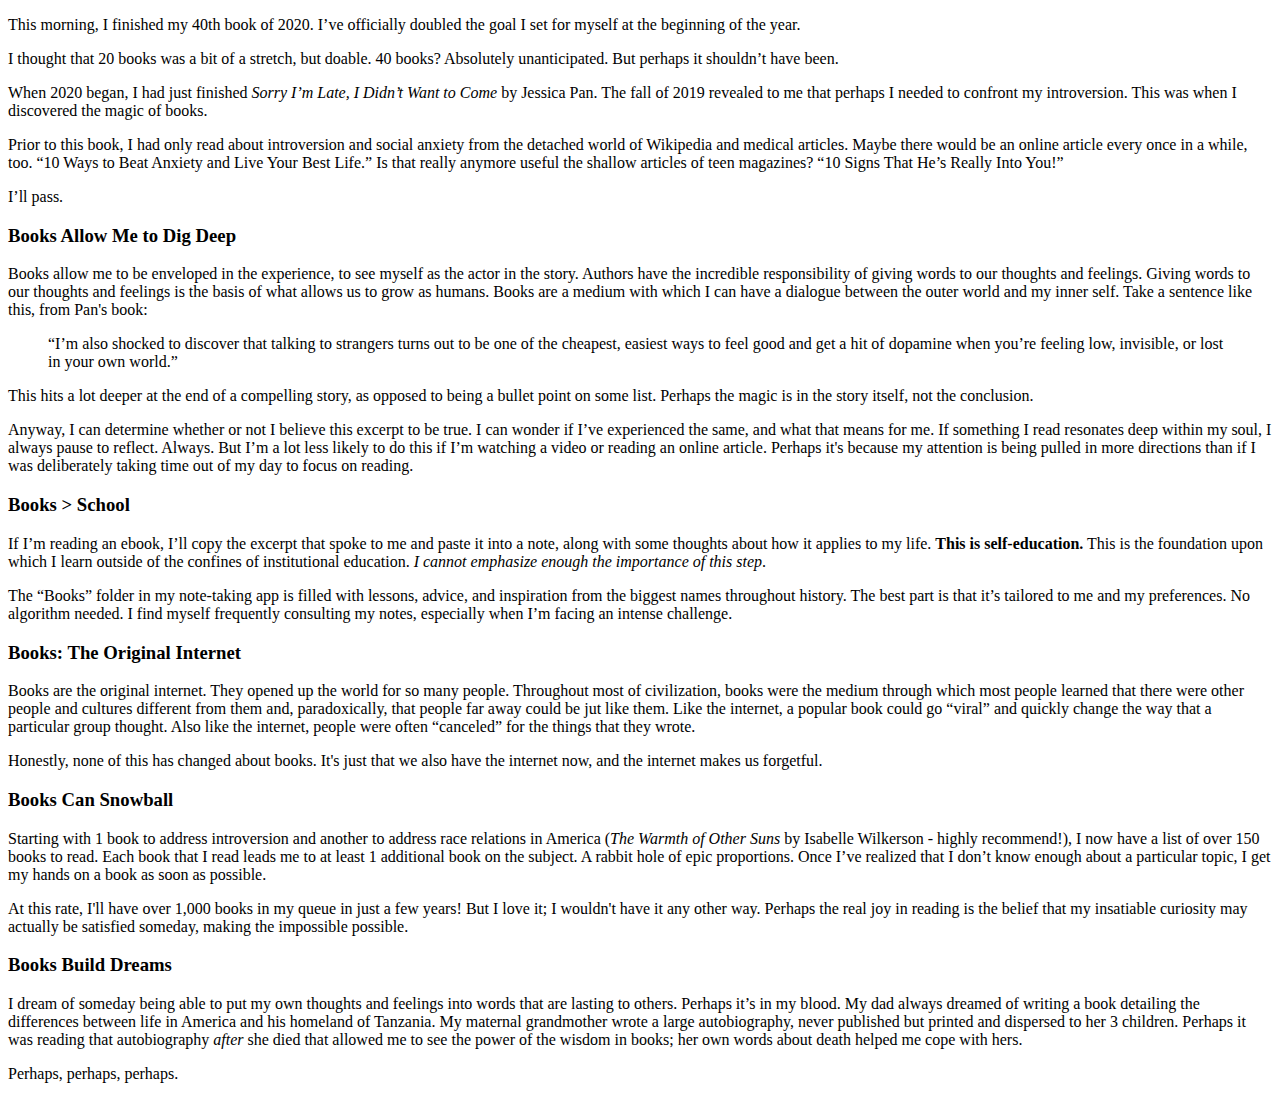
<file: blog/why-i-read.html>
<!DOCTYPE html>
<html lang="en">
<head>
    <meta charset="UTF-8">
    <meta http-equiv="X-UA-Compatible" content="IE=edge">
    <meta name="viewport" content="width=device-width, initial-scale=1.0">
    <title>Perhaps This is Why I Read | Leo Yockey</title>
</head>
<body>
    <main>
        <p>This morning, I finished my 40th book of 2020. I’ve officially doubled the goal I set for myself at the beginning of the year.</p>
<p>I thought that 20 books was a bit of a stretch, but doable. 40 books? Absolutely unanticipated. But perhaps it shouldn’t have been.</p>
<p>When 2020 began, I had just finished <em>Sorry I’m Late, I Didn’t Want to Come</em> by Jessica Pan. The fall of 2019 revealed to me that perhaps I needed to confront my introversion. This was when I discovered the magic of books.</p>
<p>Prior to this book, I had only read about introversion and social anxiety from the  detached world of Wikipedia and medical articles. Maybe there would be an online article every once in a while, too. “10 Ways to Beat Anxiety and Live Your Best Life.” Is that really anymore useful the shallow articles of teen magazines? “10 Signs That He’s Really Into You!” </p>
<p>I’ll pass.</p>
<h3 id="books-allow-me-to-dig-deep">Books Allow Me to Dig Deep</h3>
<p>Books allow me to be enveloped in the experience, to see myself as the actor in the story. Authors have the incredible responsibility of giving words to our thoughts and feelings. Giving words to our thoughts and feelings is the basis of what allows us to grow as humans. Books are a medium with which I can have a dialogue between the outer world and my inner self. Take a sentence like this, from Pan&#39;s book:</p>
<blockquote>
“I’m also shocked to discover that talking to strangers turns out to be one of the cheapest, easiest ways to feel good and get a hit of dopamine when you’re feeling low, invisible, or lost in your own world.”
</blockquote>
<p>This hits a lot deeper at the end of a compelling story, as opposed to being a bullet point on some list. Perhaps the magic is in the story itself, not the conclusion.</p>
<p>Anyway, I can determine whether or not I believe this excerpt to be true. I can wonder if I’ve experienced the same, and what that means for me. If something I read resonates deep within my soul, I always pause to reflect. Always. But I’m a lot less likely to do this if I’m watching a video or reading an online article. Perhaps it&#39;s because my attention is being pulled in more directions than if I was deliberately taking time out of my day to focus on reading.</p>
<h3 id="books-school">Books &gt; School</h3>
<p>If I’m reading an ebook, I’ll copy the excerpt that spoke to me and paste it into a note, along with some thoughts about how it applies to my life. <strong>This is self-education.</strong> This is the foundation upon which I learn outside of the confines of institutional education. <em>I cannot emphasize enough the importance of this step</em>.</p>
<p>The “Books” folder in my note-taking app is filled with lessons, advice, and inspiration from the biggest names throughout history. The best part is that it’s tailored to me and my preferences. No algorithm needed. I find myself frequently consulting my notes, especially when I’m facing an intense challenge.</p>
<h3 id="books-the-original-internet">Books: The Original Internet</h3>
<p>Books are the original internet. They opened up the world for so many people. Throughout most of civilization, books were the medium through which most people learned that there were other people and cultures different from them and, paradoxically, that people far away could be jut like them. Like the internet, a popular book could go “viral” and quickly change the way that a particular group thought. Also like the internet, people were often “canceled” for the things that they wrote.</p>
<p>Honestly, none of this has changed about books. It&#39;s just that we also have the internet now, and the internet makes us forgetful.</p>
<h3 id="books-can-snowball">Books Can Snowball</h3>
<p>Starting with 1 book to address introversion and another to address race relations in America (<em>The Warmth of Other Suns</em> by Isabelle Wilkerson - highly recommend!), I now have a list of over 150 books to read. Each book that I read leads me to at least 1 additional book on the subject. A rabbit hole of epic proportions. Once I’ve realized that I don’t know enough about a particular topic, I get my hands on a book as soon as possible.</p>
<p>At this rate, I&#39;ll have over 1,000 books in my queue in just a few years! But I love it; I wouldn&#39;t have it any other way. Perhaps the real joy in reading is the belief that my insatiable curiosity may actually be satisfied someday, making the impossible possible.</p>
<h3 id="books-build-dreams">Books Build Dreams</h3>
<p>I dream of someday being able to put my own thoughts and feelings into words that are lasting to others. Perhaps it’s in my blood. My dad always dreamed of writing a book detailing the differences between life in America and his homeland of Tanzania. My maternal grandmother wrote a large autobiography, never published but printed and dispersed to her 3 children. Perhaps it was reading that autobiography <em>after</em> she died that allowed me to see the power of the wisdom in books; her own words about death helped me cope with hers.</p>
<p>Perhaps, perhaps, perhaps.</p>

    </main>
</body>
</html>
</file>
